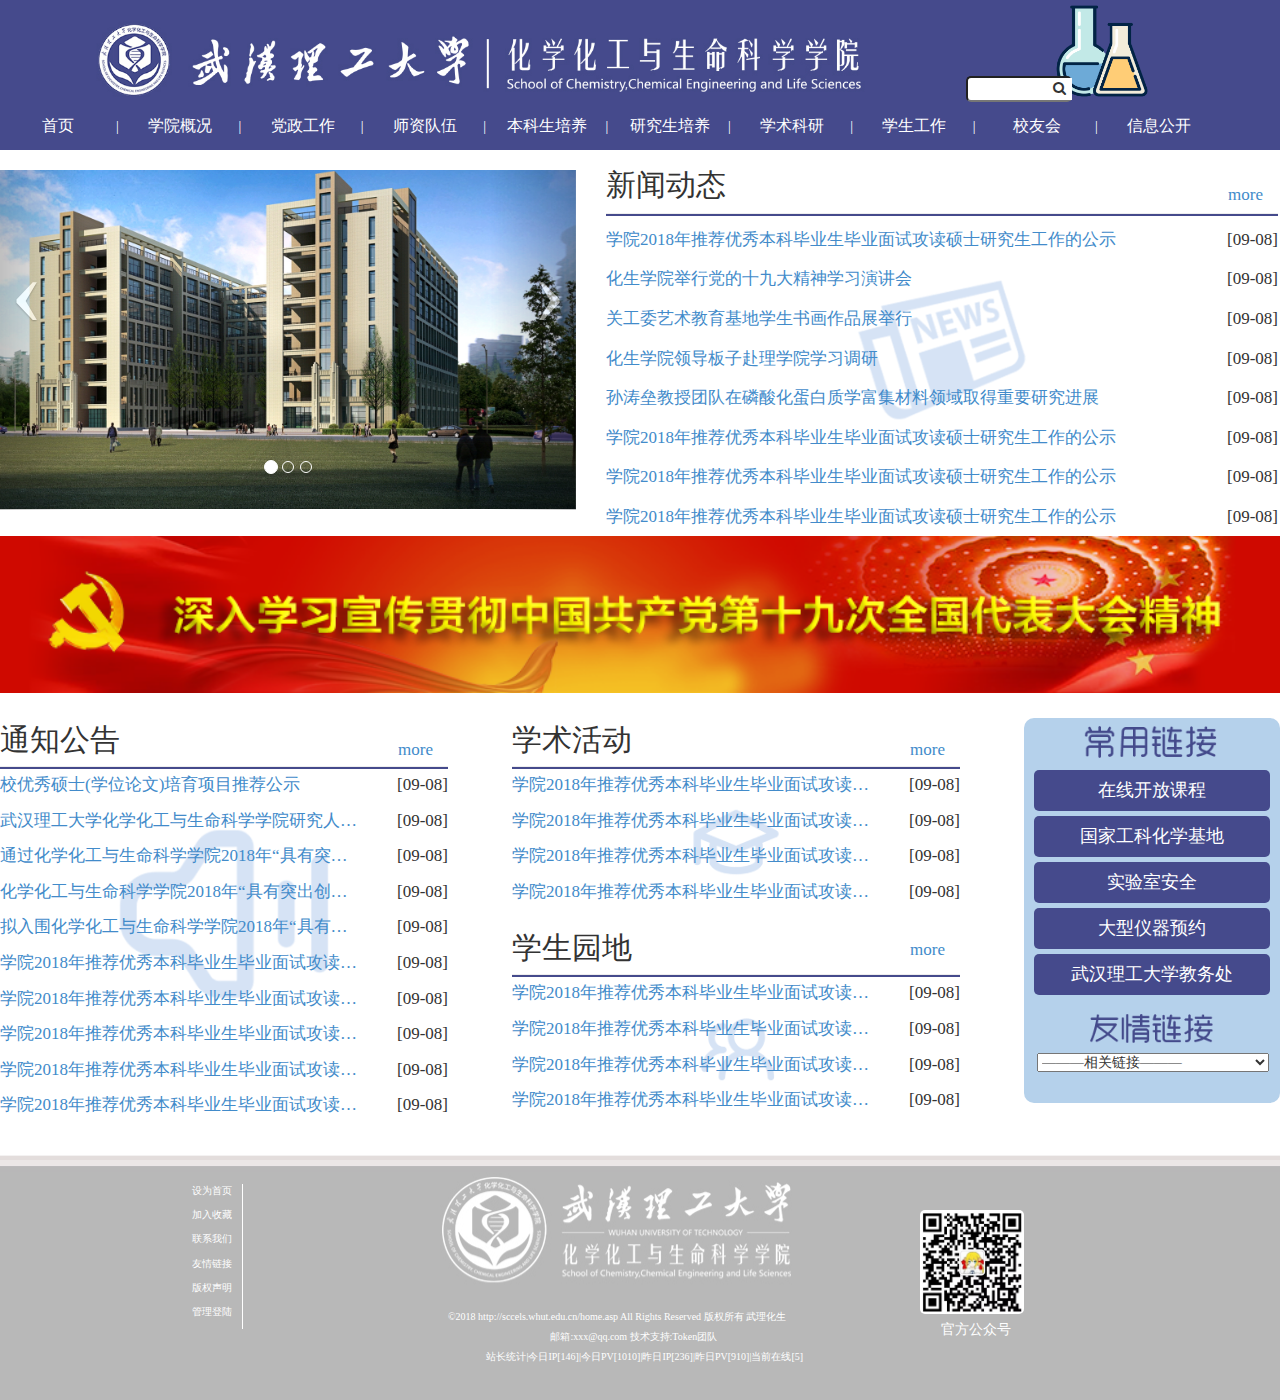
<file: huasheng/view/index.html>
<!DOCTYPE html>
<html lang="en">
<head>
	<meta charset="UTF-8">
	
	<title>Document</title>
	<link rel="stylesheet" type="text/css" href="../controller/dist/css/bootstrap.min.css">
	<link rel="stylesheet" type="text/css" href="../controller/css/index.css">
	<link rel="stylesheet" type="text/css" href="../controller/dist/css/font-awesome.min.css">
</head>
<body>
	
		<div class="head">
			
			<div class="search">
				<input type="text"><button><i class="fa fa-search"></i></button>
			</div>
			<div class="guide">
				<div class="item0"><a href="">首页</a></div>
				<div>|</div>
				<div class="item1">
					<a href="children.html">学院概况</a>
					<div class="dropdown1">
						<a href="children.html">学院简介</a>
						<a href="children.html">学院简介</a>
						<a href="children.html">学院领导</a>
						<a href="children.html">组织机构</a>
						<a href="children.html">工作职责</a>
						<a href="children.html">联系我们</a>
					</div>
				</div>
				<div>|</div>
				<div class="item2">
					<a href="children.html">党政工作</a>
					<div class="dropdown2">
						<a href="children.html">人事工作</a>
				   		<a href="children.html">党建工作</a>
						<a href="children.html">工会教代会</a>
						<a href="children.html">理论学习</a>
						<a href="children.html">规章制度</a>
					</div>
				</div>
				<div>|</div>
				<div class="item3">
					<a href="children.html">师资队伍</a>
					<div class="dropdown3">
						<a href="children.html">杰出人才</a>
						<a href="children.html">教授风采</a>
						<a href="children.html">教学名师</a>
						<a href="children.html">硕士生导师</a>
						<a href="children.html">博士生导师</a>
					</div>
				</div>
				<div>|</div>
				<div class="item4">
					<a href="children.html">本科生培养</a>
					<div class="dropdown4">
						<a href="children.html">专业介绍</a>
						<a href="children.html">培养方案</a>
						<a href="children.html">质量工程</a>
						<a href="children.html">在线开放课程</a>
						<a href="children.html">管理制度</a>
						<a href="children.html">表格下载</a>
					</div>
				</div>
				<div>|</div>
				<div class="item5">
					<a href="">研究生培养</a>
					<div class="dropdown5">
						<a href="children.html">学科点介绍</a>
						<a href="children.html">学位授予</a>
						<a href="children.html">管理制度</a>
						<a href="children.html">表格下载</a>
					</div>
				</div>
				<div>|</div>
				<div class="item6">
					<a href="children.html">学术科研</a>
					<div class="dropdown6">
						<a href="children.html">学术动态</a>
						<a href="children.html">科研管理文件</a>
						<a href="children.html">科研团队</a>
						<a href="children.html">科研立项</a>
						<a href="children.html">科研成果</a>
						<a href="children.html">表格下载</a>
					</div>
				</div>
				<div>|</div>
				<div class="item7">
					<a href="children.html">学生工作</a>
					<div class="dropdown7">
						<a href="children.html">招生与就业</a>
						<a href="children.html">团学工作</a>
						<a href="children.html">学生社团</a>
						<a href="children.html">菁华化苑</a>
						<a href="children.html">创新创业</a>
						<a href="children.html">管理制度</a>
					</div>
				</div>
				<div>|</div>
				<div class="item8">
					<a href="children.html">校友会</a>
					<div class="dropdown8">
						<a href="children.html">校友动态</a>
						<a href="children.html">校友风采</a>
						<a href="children.html">杰出校友</a>
						<a href="children.html">联系我们</a>
					</div>		
				</div>
				<div>|</div>
				<div class="item9">
					<a href="children.html">信息公开</a>
				</div>
			</div>
		</div>
		
	<div class="container">
	
		<div class="image">
		<div id="myCarousel" class="carousel slide" data-ride="carouel" data-interval="3000">
					 
					<ol class="carousel-indicators">
						<li data-target="#myCarousel" data-slide-to="0" class="active"></li>
						<li data-target="#myCarousel" data-slide-to="1"></li>
						<li data-target="#myCarousel" data-slide-to="2"></li>
					</ol>
					<!-- 轮播（Carousel）项目 -->
					<div class="carousel-inner" role="listbox" style="height:340px;margin-top:20px;">
						<div class="item active">
							<img src="images/jianjie.jpg" alt="First slide">
						</div>
						<div class="item">
							<img src="images/jianjie1.jpg" alt="Second slide">
						</div>
						<div class="item">
							<img src="images/jianjie2.jpg" alt="Third slide">
						</div>
					</div>
					<!-- 轮播（Carousel）导航 -->
					<a class="carousel-control left" href="#myCarousel" data-slide="prev" role="button"><div class="ll">&lsaquo;</div></a>
					<a class="carousel-control right" href="#myCarousel" data-slide="next" role="button"><div class="ll">&rsaquo;</div></a>
     			</div> 
		</div>
	
		<div class="news">
			<h2>新闻动态</h2>
			<a class="more" href="children.html">more</a>
			<hr>
			<ul>
				<li><a href="article.html">学院2018年推荐优秀本科毕业生毕业面试攻读硕士研究生工作的公示</a>
					<div class="time">[09-08]</div></li>
				<li><a href="article.html">化生学院举行党的十九大精神学习演讲会</a>
					<div class="time">[09-08]</div></li>
				<li><a href="article.html">关工委艺术教育基地学生书画作品展举行</a>
					<div class="time">[09-08]</div></li>
				<li><a href="article.html">化生学院领导板子赴理学院学习调研</a>
					<div class="time">[09-08]</div></li>
				<li><a href="article.html">孙涛垒教授团队在磷酸化蛋白质学富集材料领域取得重要研究进展</a>
					<div class="time">[09-08]</div></li>
				<li><a href="article.html">学院2018年推荐优秀本科毕业生毕业面试攻读硕士研究生工作的公示</a>
					<div class="time">[09-08]</div></li>
				<li><a href="article.html">学院2018年推荐优秀本科毕业生毕业面试攻读硕士研究生工作的公示</a>
					<div class="time">[09-08]</div></li>
				<li><a href="article.html">学院2018年推荐优秀本科毕业生毕业面试攻读硕士研究生工作的公示</a>
					<div class="time">[09-08]</div></li>
				
			</ul>
		</div>
	<div class="clip">
		<a href="article.html"><img src="images/clip.png"></a>		
	</div>
	<div class="call">
		<h2>通知公告</h2>
		<a class="more" href="children.html">more</a>
		<hr>
		<ul>
			<li><a href="article.html">校优秀硕士(学位论文)培育项目推荐公示</a>
				<div class="date">[09-08]</div></li>
			<li><a href="article.html">武汉理工大学化学化工与生命科学学院研究人才招聘启事</a>
				<div class="date">[09-08]</div></li>
			<li><a href="article.html">通过化学化工与生命科学学院2018年“具有突出创新能力”考生选拔学生名单公示</a>
				<div class="date">[09-08]</div></li>
			<li><a href="article.html">化学化工与生命科学学院2018年“具有突出创新能力”考生选拔面试考核通知</a>
				<div class="date">[09-08]</div></li>
			<li><a href="article.html">拟入围化学化工与生命科学学院2018年“具有突出创新能力”考生选拔考核环节学生名单公示</a>
				<div class="date">[09-08]</div></li>
			<li><a href="article.html">学院2018年推荐优秀本科毕业生毕业面试攻读硕士研究生工作的公示</a>
				<div class="date">[09-08]</div></li>
			<li><a href="article.html">学院2018年推荐优秀本科毕业生毕业面试攻读硕士研究生工作的公示</a>
				<div class="date">[09-08]</div></li>
			<li><a href="article.html">学院2018年推荐优秀本科毕业生毕业面试攻读硕士研究生工作的公示</a>
				<div class="date">[09-08]</div></li>
			<li><a href="article.html">学院2018年推荐优秀本科毕业生毕业面试攻读硕士研究生工作的公示</a>
				<div class="date">[09-08]</div></li>
			<li><a href="article.html">学院2018年推荐优秀本科毕业生毕业面试攻读硕士研究生工作的公示</a>
				<div class="date">[09-08]</div></li>
		</ul>
	</div>
	<div class="study">
		<h2>学术活动</h2>
		<a class="more1" href="children.html">more</a>
		<hr>
		<ul class="work">
			<li><a href="article.html">学院2018年推荐优秀本科毕业生毕业面试攻读硕士研究生工作的公示</a>
				<div class="date1">[09-08]</div></li>
			<li><a href="article.html">学院2018年推荐优秀本科毕业生毕业面试攻读硕士研究生工作的公示</a>
				<div class="date1">[09-08]</div></li>
			<li><a href="article.html">学院2018年推荐优秀本科毕业生毕业面试攻读硕士研究生工作的公示</a>
				<div class="date1">[09-08]</div></li>
			<li><a href="article.html">学院2018年推荐优秀本科毕业生毕业面试攻读硕士研究生工作的公示</a>
				<div class="date1">[09-08]</div></li>
			
		</ul>
		<h2>学生园地</h2>
		<a class="more2" href="children.html">more</a>
		<hr>
		<ul class="student">
			<li><a href="article.html">学院2018年推荐优秀本科毕业生毕业面试攻读硕士研究生工作的公示</a>
				<div class="date1">[09-08]</div></li>
			<li><a href="article.html">学院2018年推荐优秀本科毕业生毕业面试攻读硕士研究生工作的公示</a>
				<div class="date1">[09-08]</div></li>
			<li><a href="article.html">学院2018年推荐优秀本科毕业生毕业面试攻读硕士研究生工作的公示</a>
				<div class="date1">[09-08]</div></li>
			<li><a href="article.html">学院2018年推荐优秀本科毕业生毕业面试攻读硕士研究生工作的公示</a>
				<div class="date1">[09-08]</div></li>
			
		</ul>
	</div>
	
	<div class="yuandi">
		<img src="images/link.png">
		<a href=""><div class="child">在线开放课程</div></a>
		<a href=""><div class="child">国家工科化学基地</div></a>
		<a href=""><div class="child">实验室安全</div></a>
		<a href=""><div class="child">大型仪器预约</div></a>
		<a href=""><div class="child">武汉理工大学教务处</div></a>
		<img src="images/link1.png">
		<select onchange="window.location=this.value;">
			<option value="">———相关链接———</option>
			<option value="http://www.chem.whu.edu.cn/">武汉大学化学与分子学院</option>
			<option value="http://chem.hust.edu.cn/ ">华中科技大学化学与化工学院</option>
			<option value="http://che.zju.edu.cn/">浙江大学化学工程与生物工程学院</option>
			<option value="http://www.sps.tsinghua.edu.cn/">清华大学药学院</option>
			<option value="http://chemeng.tju.edu.cn/">天津化工学院</option>
		</select>
	</div>
<!--	<div class="lunbo">
		<div class="role">
			
			<div class="image1" style="left:0;"><a href=""><img src="images/1.jpg"></a></div>
			<div class="image2" style="left:500px;"><a href=""><img src="images/2.jpg"></a></div>
			<div class="image3" style="left:1000px;"><a href=""><img src="images/3.jpg"></a></div>
			<div class="image4" style="left:1500px;"><a href=""><img src="images/4.jpg"></a></div>
		
		</div>
	</div>-->
	
	</div>
	<div class="footer">
			<div class="left1">
			<a href="">设为首页</a>
			<a href="">加入收藏</a>
			<a href="">联系我们</a>
			<a href="">友情链接</a>
			<a href="">版权声明</a>
			<a href="">管理登陆</a></div>
			<div class="foot0">	&#169;2018 http://sccels.whut.edu.cn/home.asp All Rights Reserved 版权所有 武理化生</div>
			<div class="foot1">邮箱:xxx@qq.com 技术支持:Token团队</div>
			<div class="foot2">站长统计|今日IP[146]|今日PV[1010]|昨日IP[236]|昨日PV[910]|当前在线[5]</div>
			<div class="wx">
				<img src="images/wx.jpg" alt="">
			</div>
			<div class="word">官方公众号</div>
		</div>
	
</body>
<script type="text/javascript" src="../controller/js/jquery-2.1.1.min.js"></script>
<script type="text/javascript" src="../controller/dist/js/bootstrap.min.js"></script>
<!--<script type="text/javascript" src="../controller/js/index.js"></script>-->
<script type="text/javascript" src="../controller/js/top.js"></script>
<script type="text/javascript">
		var scrollFunc=function(e){
                  e=e || window.event;
                  if(e.wheelDelta && event.ctrlKey){//IE/Opera/Chrome
                              event.returnValue=false;
                       }
                 else if(e.detail){//Firefox
                              event.returnValue=false;
                        }
                   }
    /*注册事件*/
        if(document.addEventListener){
                   document.addEventListener('DOMMouseScroll',scrollFunc);
                  }//W3C
                      window.onmousewheel=document.onmousewheel=scrollFunc;//IE/Opera/Chrome/Safari
		//console.log("我有一个叫冷瑜的室友，他是个大佬，想要联系方式的，只要10元");
	</script>
</html>
</file>
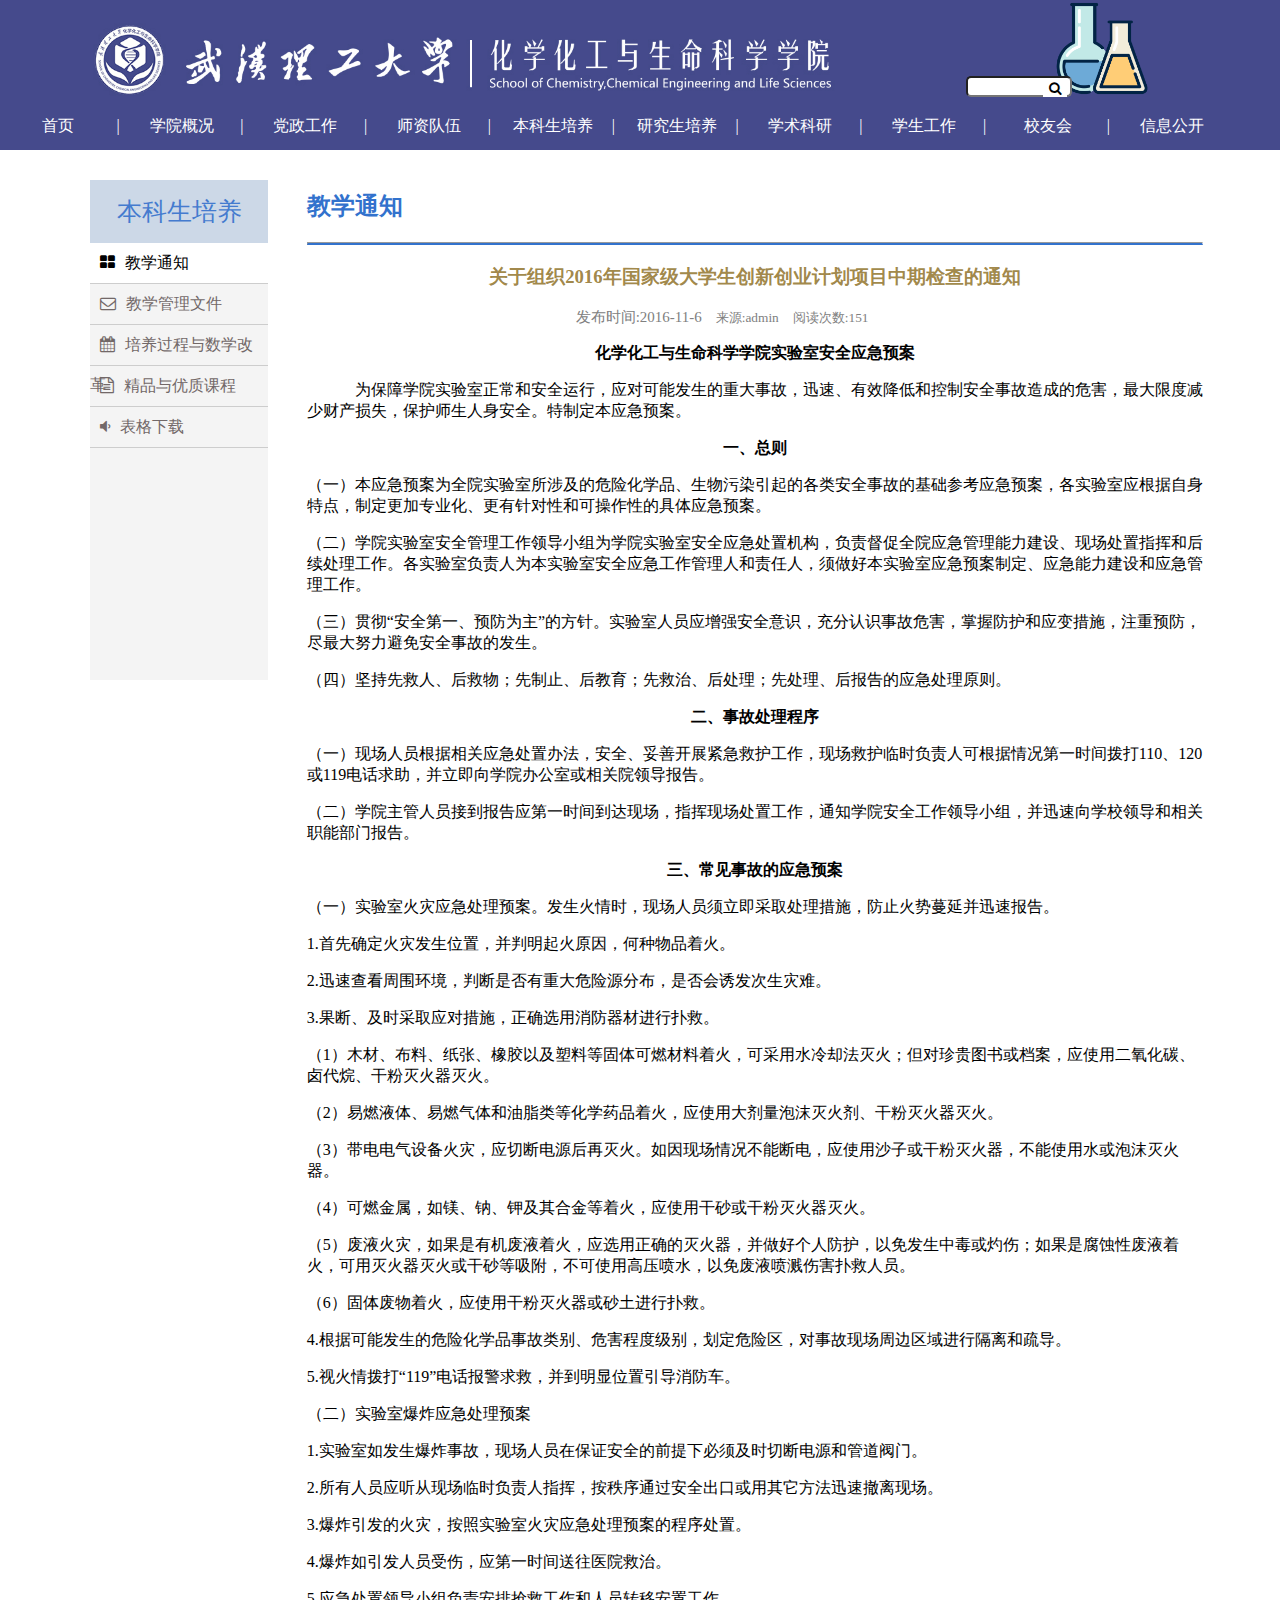
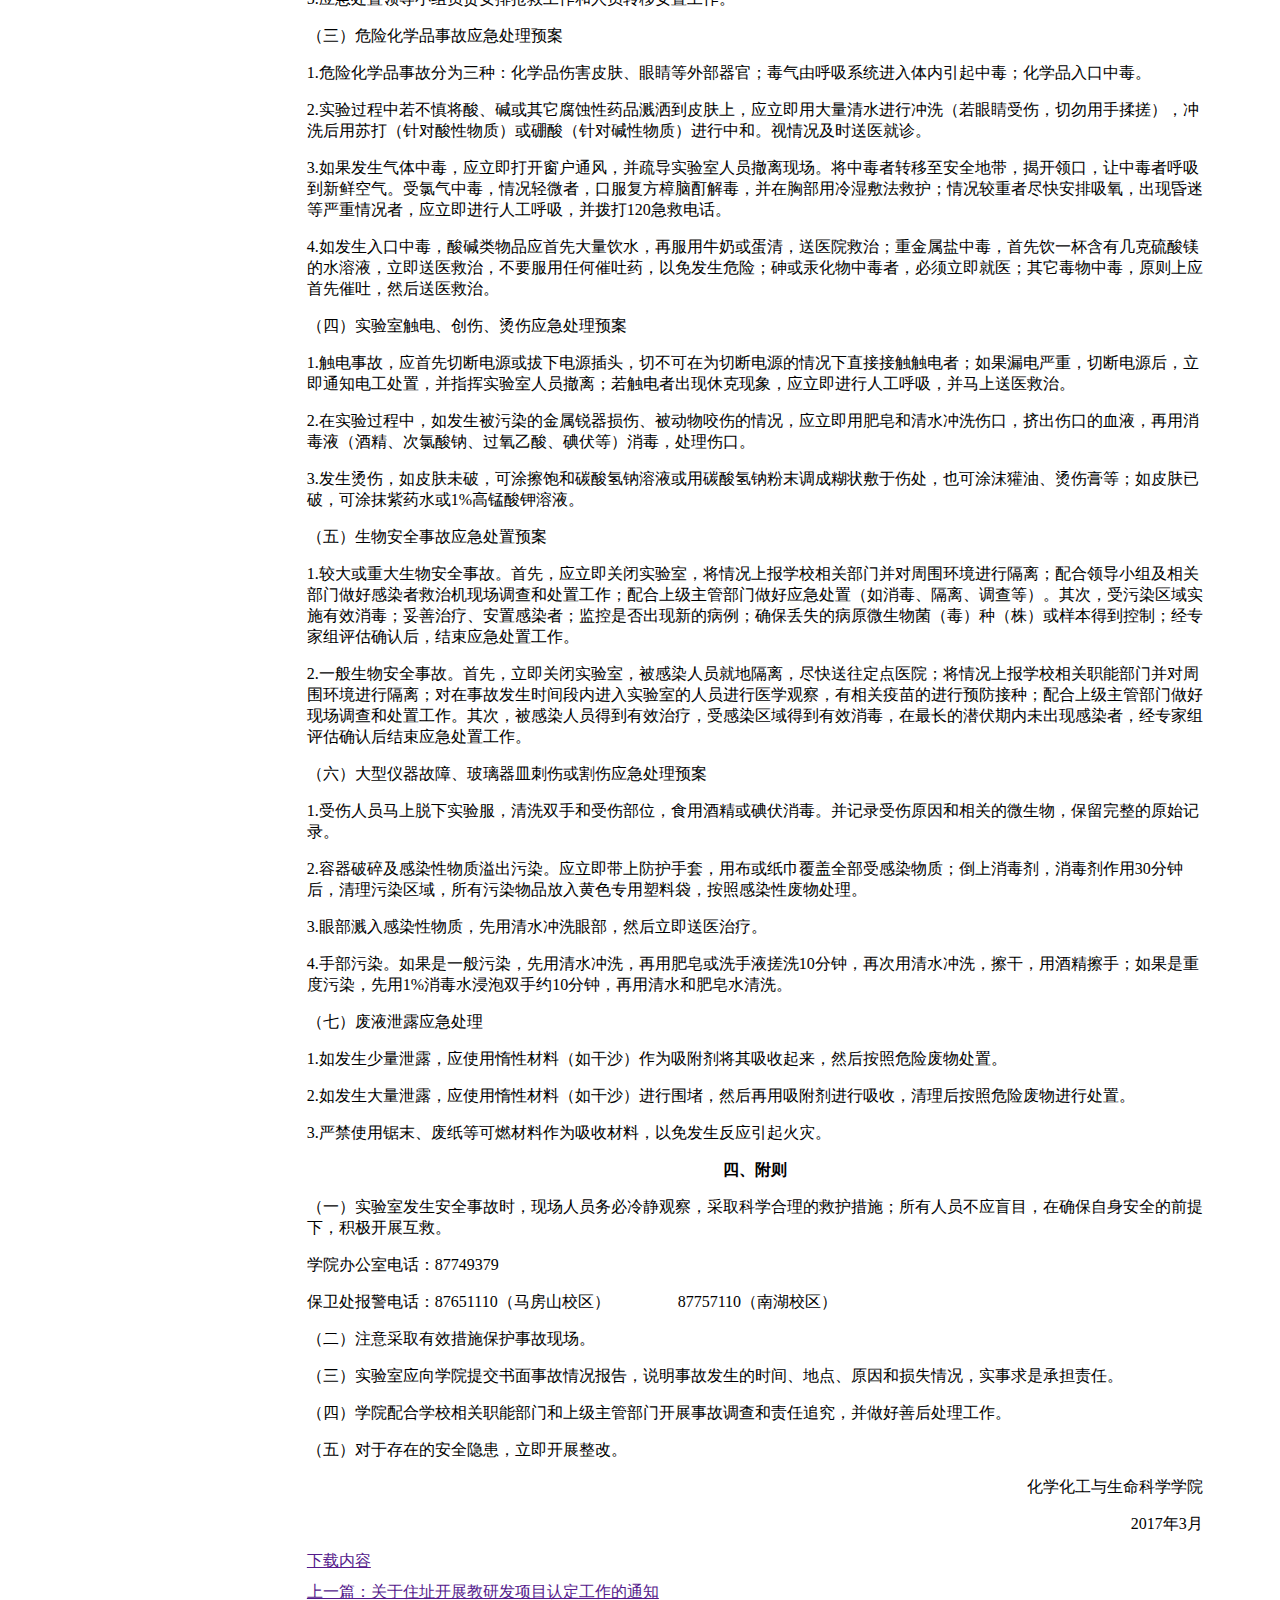
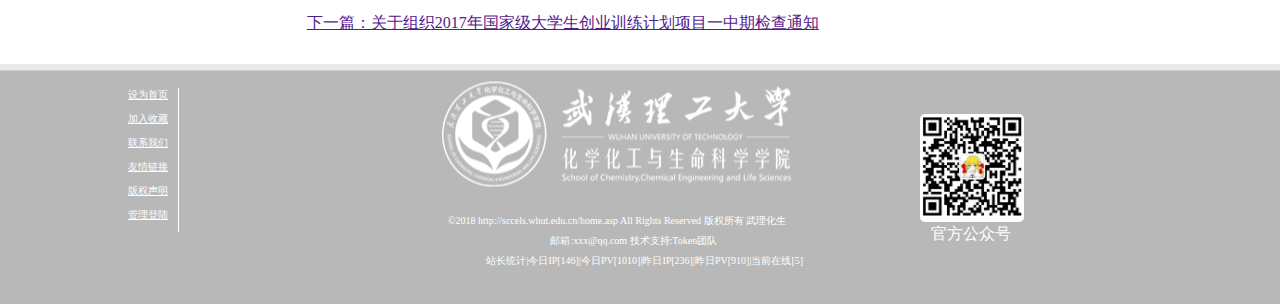
<file: huasheng/view/article.html>
<!DOCTYPE html>
<html lang="en">
<head>
	<meta charset="UTF-8">
	
	<title>Document</title>
	<!--<link rel="stylesheet" type="text/css" href="../controller/dist/css/bootstrap.min.css">-->
	<link rel="stylesheet" type="text/css" href="../controller/css/article.css">
	<link rel="stylesheet" type="text/css" href="../controller/dist/css/font-awesome.min.css">
</head>
<body>
	
	<div class="head">
			
			<div class="search">
				<input type="text"><button><i class="fa fa-search"></i></button>
			</div>
			<div class="guide">
				<div class="item0"><a href="">首页</a></div>
				<div>|</div>
				<div class="item1">
					<a href="children.html">学院概况</a>
					<div class="dropdown1">
						<a href="children.html">学院简介</a>
						<a href="children.html">学院简介</a>
						<a href="children.html">学院领导</a>
						<a href="children.html">组织机构</a>
						<a href="children.html">工作职责</a>
						<a href="children.html">联系我们</a>
					</div>
				</div>
				<div>|</div>
				<div class="item2">
					<a href="children.html">党政工作</a>
					<div class="dropdown2">
						<a href="children.html">人事工作</a>
				   		<a href="children.html">党建工作</a>
						<a href="children.html">工会教代会</a>
						<a href="children.html">理论学习</a>
						<a href="children.html">规章制度</a>
					</div>
				</div>
				<div>|</div>
				<div class="item3">
					<a href="children.html">师资队伍</a>
					<div class="dropdown3">
						<a href="children.html">杰出人才</a>
						<a href="children.html">教授风采</a>
						<a href="children.html">教学名师</a>
						<a href="children.html">硕士生导师</a>
						<a href="children.html">博士生导师</a>
					</div>
				</div>
				<div>|</div>
				<div class="item4">
					<a href="children.html">本科生培养</a>
					<div class="dropdown4">
						<a href="children.html">专业介绍</a>
						<a href="children.html">培养方案</a>
						<a href="children.html">质量工程</a>
						<a href="children.html">在线开放课程</a>
						<a href="children.html">管理制度</a>
						<a href="children.html">表格下载</a>
					</div>
				</div>
				<div>|</div>
				<div class="item5">
					<a href="">研究生培养</a>
					<div class="dropdown5">
						<a href="children.html">学科点介绍</a>
						<a href="children.html">学位授予</a>
						<a href="children.html">管理制度</a>
						<a href="children.html">表格下载</a>
					</div>
				</div>
				<div>|</div>
				<div class="item6">
					<a href="children.html">学术科研</a>
					<div class="dropdown6">
						<a href="children.html">学术动态</a>
						<a href="children.html">科研管理文件</a>
						<a href="children.html">科研团队</a>
						<a href="children.html">科研立项</a>
						<a href="children.html">科研成果</a>
						<a href="children.html">表格下载</a>
					</div>
				</div>
				<div>|</div>
				<div class="item7">
					<a href="children.html">学生工作</a>
					<div class="dropdown7">
						<a href="children.html">招生与就业</a>
						<a href="children.html">团学工作</a>
						<a href="children.html">学生社团</a>
						<a href="children.html">菁华化苑</a>
						<a href="children.html">创新创业</a>
						<a href="children.html">管理制度</a>
					</div>
				</div>
				<div>|</div>
				<div class="item8">
					<a href="children.html">校友会</a>
					<div class="dropdown8">
						<a href="children.html">校友动态</a>
						<a href="children.html">校友风采</a>
						<a href="children.html">杰出校友</a>
						<a href="children.html">联系我们</a>
					</div>		
				</div>
				<div>|</div>
				<div class="item9">
					<a href="children.html">信息公开</a>
				</div>
			</div>
		</div>
		
		
		<div class="container">
		<div class="content">
			<div class="guide-c">
			<div class="guide-head">本科生培养</div>
			<div class="child1 active"><i class="fa fa-th-large" aria-hidden="true"></i>教学通知</div>
			<div class="child2"><i class="fa fa-envelope-o" aria-hidden="true"></i>教学管理文件</div>
			<div class="child3"><i class="fa fa-calendar" aria-hidden="true"></i>培养过程与数学改革</div>
			<div class="child4"><i class="fa fa-file-text-o" aria-hidden="true"></i>精品与优质课程</div>
			<div class="child5"><i class="fa fa-volume-down" aria-hidden="true"></i>表格下载</div>
		</div>
		<div class="main-content">
			<h2>教学通知</h2>
			<hr>
			<div class="content">
				<h3>关于组织2016年国家级大学生创新创业计划项目中期检查的通知</h3>
				<small class="small1">发布时间:2016-11-6</small>
				<small class="small2">来源:admin</small>
				<small class="small3">阅读次数:151</small>
				<p>
					<td height="200" colspan="2" align="left" valign="top" style="padding-top:6px;text-align:justify;text-justify:inter-ideograph; line-height:25px; font-size:14px">
			<p align="center">
	<strong>化学化工与生命科学学院实验室安全应急预案</strong></p>
<p align="left">
	&nbsp;&nbsp;&nbsp;&nbsp;&nbsp;&nbsp;&nbsp;&nbsp;&nbsp;&nbsp;&nbsp; 为保障学院实验室正常和安全运行，应对可能发生的重大事故，迅速、有效降低和控制安全事故造成的危害，最大限度减少财产损失，保护师生人身安全。特制定本应急预案。</p>
<p align="center">
	<strong>一、总则</strong></p>
<p align="left">
	（一）本应急预案为全院实验室所涉及的危险化学品、生物污染引起的各类安全事故的基础参考应急预案，各实验室应根据自身特点，制定更加专业化、更有针对性和可操作性的具体应急预案。</p>
<p align="left">
	（二）学院实验室安全管理工作领导小组为学院实验室安全应急处置机构，负责督促全院应急管理能力建设、现场处置指挥和后续处理工作。各实验室负责人为本实验室安全应急工作管理人和责任人，须做好本实验室应急预案制定、应急能力建设和应急管理工作。</p>
<p align="left">
	（三）贯彻“安全第一、预防为主”的方针。实验室人员应增强安全意识，充分认识事故危害，掌握防护和应变措施，注重预防，尽最大努力避免安全事故的发生。</p>
<p align="left">
	（四）坚持先救人、后救物；先制止、后教育；先救治、后处理；先处理、后报告的应急处理原则。</p>
<p align="center">
	<strong>二、事故处理程序</strong></p>
<p align="left">
	（一）现场人员根据相关应急处置办法，安全、妥善开展紧急救护工作，现场救护临时负责人可根据情况第一时间拨打110、120或119电话求助，并立即向学院办公室或相关院领导报告。</p>
<p align="left">
	（二）学院主管人员接到报告应第一时间到达现场，指挥现场处置工作，通知学院安全工作领导小组，并迅速向学校领导和相关职能部门报告。</p>
<p align="center">
	<strong>三、常见事故的应急预案</strong></p>
<p align="left">
	（一）实验室火灾应急处理预案。发生火情时，现场人员须立即采取处理措施，防止火势蔓延并迅速报告。</p>
<p align="left">
	1.首先确定火灾发生位置，并判明起火原因，何种物品着火。</p>
<p align="left">
	2.迅速查看周围环境，判断是否有重大危险源分布，是否会诱发次生灾难。</p>
<p align="left">
	3.果断、及时采取应对措施，正确选用消防器材进行扑救。</p>
<p align="left">
	（1）木材、布料、纸张、橡胶以及塑料等固体可燃材料着火，可采用水冷却法灭火；但对珍贵图书或档案，应使用二氧化碳、卤代烷、干粉灭火器灭火。</p>
<p align="left">
	（2）易燃液体、易燃气体和油脂类等化学药品着火，应使用大剂量泡沫灭火剂、干粉灭火器灭火。</p>
<p align="left">
	（3）带电电气设备火灾，应切断电源后再灭火。如因现场情况不能断电，应使用沙子或干粉灭火器，不能使用水或泡沫灭火器。</p>
<p align="left">
	（4）可燃金属，如镁、钠、钾及其合金等着火，应使用干砂或干粉灭火器灭火。</p>
<p align="left">
	（5）废液火灾，如果是有机废液着火，应选用正确的灭火器，并做好个人防护，以免发生中毒或灼伤；如果是腐蚀性废液着火，可用灭火器灭火或干砂等吸附，不可使用高压喷水，以免废液喷溅伤害扑救人员。</p>
<p align="left">
	（6）固体废物着火，应使用干粉灭火器或砂土进行扑救。</p>
<p align="left">
	4.根据可能发生的危险化学品事故类别、危害程度级别，划定危险区，对事故现场周边区域进行隔离和疏导。</p>
<p align="left">
	5.视火情拨打“119”电话报警求救，并到明显位置引导消防车。</p>
<p align="left">
	（二）实验室爆炸应急处理预案</p>
<p align="left">
	1.实验室如发生爆炸事故，现场人员在保证安全的前提下必须及时切断电源和管道阀门。</p>
<p align="left">
	2.所有人员应听从现场临时负责人指挥，按秩序通过安全出口或用其它方法迅速撤离现场。</p>
<p align="left">
	3.爆炸引发的火灾，按照实验室火灾应急处理预案的程序处置。</p>
<p align="left">
	4.爆炸如引发人员受伤，应第一时间送往医院救治。</p>
<p align="left">
	5.应急处置领导小组负责安排抢救工作和人员转移安置工作。</p>
<p align="left">
	（三）危险化学品事故应急处理预案</p>
<p align="left">
	1.危险化学品事故分为三种：化学品伤害皮肤、眼睛等外部器官；毒气由呼吸系统进入体内引起中毒；化学品入口中毒。</p>
<p align="left">
	2.实验过程中若不慎将酸、碱或其它腐蚀性药品溅洒到皮肤上，应立即用大量清水进行冲洗（若眼睛受伤，切勿用手揉搓），冲洗后用苏打（针对酸性物质）或硼酸（针对碱性物质）进行中和。视情况及时送医就诊。</p>
<p align="left">
	3.如果发生气体中毒，应立即打开窗户通风，并疏导实验室人员撤离现场。将中毒者转移至安全地带，揭开领口，让中毒者呼吸到新鲜空气。受氯气中毒，情况轻微者，口服复方樟脑酊解毒，并在胸部用冷湿敷法救护；情况较重者尽快安排吸氧，出现昏迷等严重情况者，应立即进行人工呼吸，并拨打120急救电话。</p>
<p align="left">
	4.如发生入口中毒，酸碱类物品应首先大量饮水，再服用牛奶或蛋清，送医院救治；重金属盐中毒，首先饮一杯含有几克硫酸镁的水溶液，立即送医救治，不要服用任何催吐药，以免发生危险；砷或汞化物中毒者，必须立即就医；其它毒物中毒，原则上应首先催吐，然后送医救治。</p>
<p align="left">
	（四）实验室触电、创伤、烫伤应急处理预案</p>
<p align="left">
	1.触电事故，应首先切断电源或拔下电源插头，切不可在为切断电源的情况下直接接触触电者；如果漏电严重，切断电源后，立即通知电工处置，并指挥实验室人员撤离；若触电者出现休克现象，应立即进行人工呼吸，并马上送医救治。</p>
<p align="left">
	2.在实验过程中，如发生被污染的金属锐器损伤、被动物咬伤的情况，应立即用肥皂和清水冲洗伤口，挤出伤口的血液，再用消毒液（酒精、次氯酸钠、过氧乙酸、碘伏等）消毒，处理伤口。</p>
<p align="left">
	3.发生烫伤，如皮肤未破，可涂擦饱和碳酸氢钠溶液或用碳酸氢钠粉末调成糊状敷于伤处，也可涂沫獾油、烫伤膏等；如皮肤已破，可涂抹紫药水或1%高锰酸钾溶液。</p>
<p align="left">
	（五）生物安全事故应急处置预案</p>
<p align="left">
	1.较大或重大生物安全事故。首先，应立即关闭实验室，将情况上报学校相关部门并对周围环境进行隔离；配合领导小组及相关部门做好感染者救治机现场调查和处置工作；配合上级主管部门做好应急处置（如消毒、隔离、调查等）。其次，受污染区域实施有效消毒；妥善治疗、安置感染者；监控是否出现新的病例；确保丢失的病原微生物菌（毒）种（株）或样本得到控制；经专家组评估确认后，结束应急处置工作。</p>
<p align="left">
	2.一般生物安全事故。首先，立即关闭实验室，被感染人员就地隔离，尽快送往定点医院；将情况上报学校相关职能部门并对周围环境进行隔离；对在事故发生时间段内进入实验室的人员进行医学观察，有相关疫苗的进行预防接种；配合上级主管部门做好现场调查和处置工作。其次，被感染人员得到有效治疗，受感染区域得到有效消毒，在最长的潜伏期内未出现感染者，经专家组评估确认后结束应急处置工作。</p>
<p align="left">
	（六）大型仪器故障、玻璃器皿刺伤或割伤应急处理预案</p>
<p align="left">
	1.受伤人员马上脱下实验服，清洗双手和受伤部位，食用酒精或碘伏消毒。并记录受伤原因和相关的微生物，保留完整的原始记录。</p>
<p align="left">
	2.容器破碎及感染性物质溢出污染。应立即带上防护手套，用布或纸巾覆盖全部受感染物质；倒上消毒剂，消毒剂作用30分钟后，清理污染区域，所有污染物品放入黄色专用塑料袋，按照感染性废物处理。</p>
<p align="left">
	3.眼部溅入感染性物质，先用清水冲洗眼部，然后立即送医治疗。</p>
<p align="left">
	4.手部污染。如果是一般污染，先用清水冲洗，再用肥皂或洗手液搓洗10分钟，再次用清水冲洗，擦干，用酒精擦手；如果是重度污染，先用1%消毒水浸泡双手约10分钟，再用清水和肥皂水清洗。</p>
<p align="left">
	（七）废液泄露应急处理</p>
<p align="left">
	1.如发生少量泄露，应使用惰性材料（如干沙）作为吸附剂将其吸收起来，然后按照危险废物处置。</p>
<p align="left">
	2.如发生大量泄露，应使用惰性材料（如干沙）进行围堵，然后再用吸附剂进行吸收，清理后按照危险废物进行处置。</p>
<p align="left">
	3.严禁使用锯末、废纸等可燃材料作为吸收材料，以免发生反应引起火灾。</p>
<p align="center">
	<strong>四、附则</strong></p>
<p align="left">
	（一）实验室发生安全事故时，现场人员务必冷静观察，采取科学合理的救护措施；所有人员不应盲目，在确保自身安全的前提下，积极开展互救。</p>
<p align="left">
	学院办公室电话：87749379</p>
<p align="left">
	保卫处报警电话：87651110（马房山校区）&nbsp;&nbsp;&nbsp;&nbsp;&nbsp;&nbsp;&nbsp;&nbsp;&nbsp;&nbsp;&nbsp;&nbsp;&nbsp; &nbsp;&nbsp; 87757110（南湖校区）</p>
<p align="left">
	（二）注意采取有效措施保护事故现场。</p>
<p align="left">
	（三）实验室应向学院提交书面事故情况报告，说明事故发生的时间、地点、原因和损失情况，实事求是承担责任。</p>
<p align="left">
	（四）学院配合学校相关职能部门和上级主管部门开展事故调查和责任追究，并做好善后处理工作。</p>
<p align="left">
	（五）对于存在的安全隐患，立即开展整改。</p>
<p style="text-align: right;">
	化学化工与生命科学学院</p>
<p style="text-align: right;">
	&nbsp;&nbsp;&nbsp;&nbsp;&nbsp;&nbsp;&nbsp;&nbsp;&nbsp;&nbsp;&nbsp;&nbsp;&nbsp;&nbsp;&nbsp;&nbsp;&nbsp;&nbsp;&nbsp;&nbsp;&nbsp;&nbsp;&nbsp;&nbsp;&nbsp;&nbsp;&nbsp;&nbsp;&nbsp;&nbsp;&nbsp;&nbsp;&nbsp;&nbsp;&nbsp;&nbsp;&nbsp;&nbsp;&nbsp;&nbsp;&nbsp;&nbsp; 2017年3月</p>

			</td>
				</p>
				<a href="">下载内容</a>

				<a href="">上一篇：关于住址开展教研发项目认定工作的通知</a>
				
				<a href="">下一篇：关于组织2017年国家级大学生创业训练计划项目一中期检查通知</a>
			</div>
		</div>
		
	</div>
</div>
	<div class="footer">
			<div class="left1">
			<a href="">设为首页</a>
			<a href="">加入收藏</a>
			<a href="">联系我们</a>
			<a href="">友情链接</a>
			<a href="">版权声明</a>
			<a href="">管理登陆</a></div>
			<div class="foot0">	&#169;2018 http://sccels.whut.edu.cn/home.asp All Rights Reserved 版权所有 武理化生</div>
			<div class="foot1">邮箱:xxx@qq.com 技术支持:Token团队</div>
			<div class="foot2">站长统计|今日IP[146]|今日PV[1010]|昨日IP[236]|昨日PV[910]|当前在线[5]</div>
			<div class="wx">
				<img src="images/wx.jpg" alt="">
			</div>
			<div class="word">官方公众号</div>
		</div>
	<script type="text/javascript" src="../controller/js/jquery-2.1.1.min.js"></script>
	<script type="text/javascript" src="../controller/js/top.js"></script>
	<script type="text/javascript">
		var scrollFunc=function(e){
                  e=e || window.event;
                  if(e.wheelDelta && event.ctrlKey){//IE/Opera/Chrome
                              event.returnValue=false;
                       }
                 else if(e.detail){//Firefox
                              event.returnValue=false;
                        }
                   }
    /*注册事件*/
        if(document.addEventListener){
                   document.addEventListener('DOMMouseScroll',scrollFunc);
                  }//W3C
                      window.onmousewheel=document.onmousewheel=scrollFunc;//IE/Opera/Chrome/Safari
	</script>
</body>
</html>
</file>
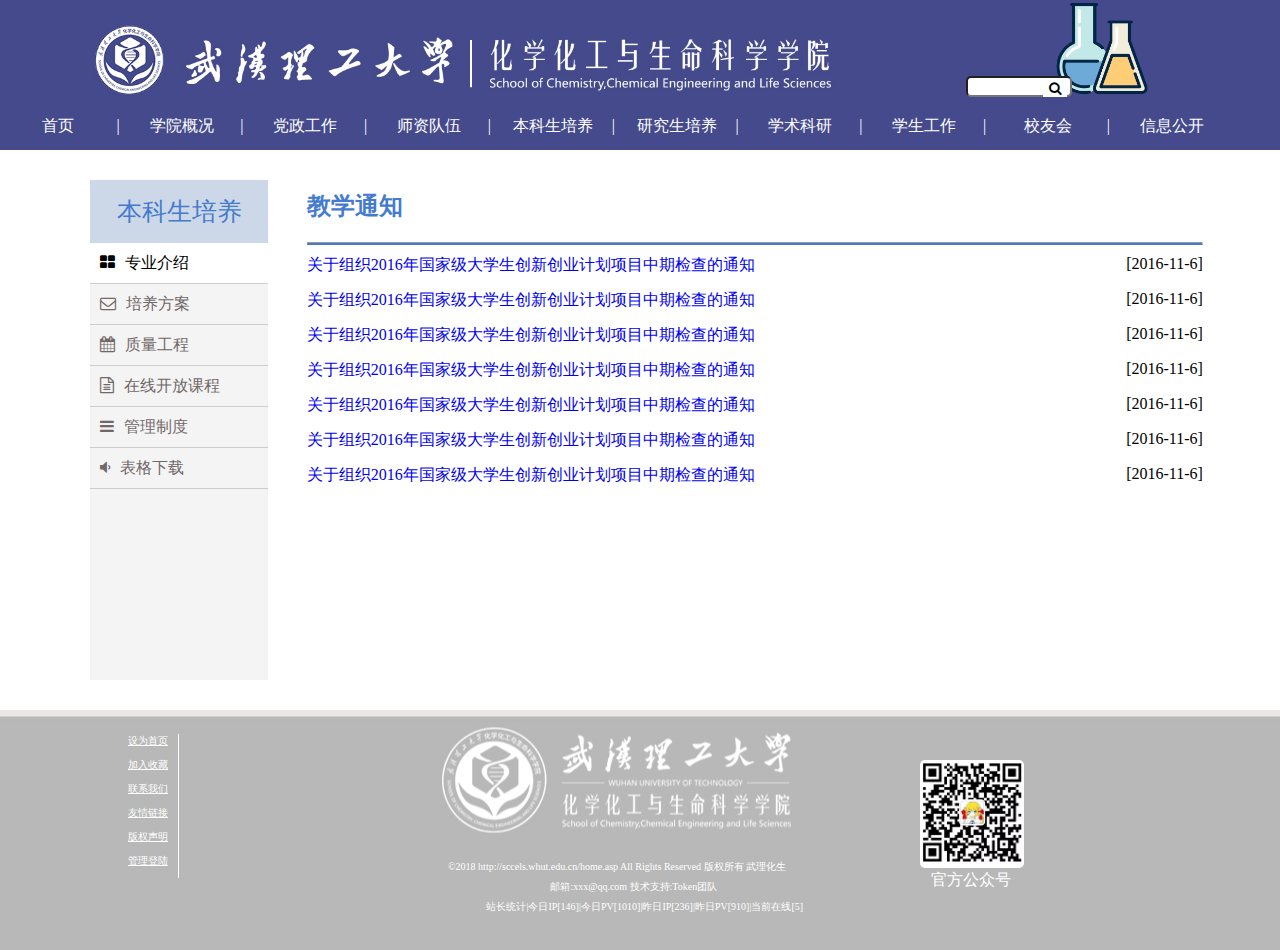
<file: huasheng/view/children.html>
<!DOCTYPE html>
<html lang="en">
<head>
	<meta charset="UTF-8">
	
	<title>Document</title>
	<!--<link rel="stylesheet" type="text/css" href="../controller/dist/css/bootstrap.min.css">-->
	<link rel="stylesheet" type="text/css" href="../controller/css/children.css">
	<link rel="stylesheet" type="text/css" href="../controller/dist/css/font-awesome.min.css">
</head>
<body>
	
	<div class="head">
			
			<div class="search">
				<input type="text"><button><i class="fa fa-search"></i></button>
			</div>
			<div class="guide">
				<div class="item0"><a href="">首页</a></div>
				<div>|</div>
				<div class="item1">
					<a href="children.html">学院概况</a>
					<div class="dropdown1">
						<a href="children.html">学院简介</a>
						<a href="children.html">学院简介</a>
						<a href="children.html">学院领导</a>
						<a href="children.html">组织机构</a>
						<a href="children.html">工作职责</a>
						<a href="children.html">联系我们</a>
					</div>
				</div>
				<div>|</div>
				<div class="item2">
					<a href="children.html">党政工作</a>
					<div class="dropdown2">
						<a href="children.html">人事工作</a>
				   		<a href="children.html">党建工作</a>
						<a href="children.html">工会教代会</a>
						<a href="children.html">理论学习</a>
						<a href="children.html">规章制度</a>
					</div>
				</div>
				<div>|</div>
				<div class="item3">
					<a href="children.html">师资队伍</a>
					<div class="dropdown3">
						<a href="children.html">杰出人才</a>
						<a href="children.html">教授风采</a>
						<a href="children.html">教学名师</a>
						<a href="children.html">硕士生导师</a>
						<a href="children.html">博士生导师</a>
					</div>
				</div>
				<div>|</div>
				<div class="item4">
					<a href="children.html">本科生培养</a>
					<div class="dropdown4">
						<a href="children.html">专业介绍</a>
						<a href="children.html">培养方案</a>
						<a href="children.html">质量工程</a>
						<a href="children.html">在线开放课程</a>
						<a href="children.html">管理制度</a>
						<a href="children.html">表格下载</a>
					</div>
				</div>
				<div>|</div>
				<div class="item5">
					<a href="">研究生培养</a>
					<div class="dropdown5">
						<a href="children.html">学科点介绍</a>
						<a href="children.html">学位授予</a>
						<a href="children.html">管理制度</a>
						<a href="children.html">表格下载</a>
					</div>
				</div>
				<div>|</div>
				<div class="item6">
					<a href="children.html">学术科研</a>
					<div class="dropdown6">
						<a href="children.html">学术动态</a>
						<a href="children.html">科研管理文件</a>
						<a href="children.html">科研团队</a>
						<a href="children.html">科研立项</a>
						<a href="children.html">科研成果</a>
						<a href="children.html">表格下载</a>
					</div>
				</div>
				<div>|</div>
				<div class="item7">
					<a href="children.html">学生工作</a>
					<div class="dropdown7">
						<a href="children.html">招生与就业</a>
						<a href="children.html">团学工作</a>
						<a href="children.html">学生社团</a>
						<a href="children.html">菁华化苑</a>
						<a href="children.html">创新创业</a>
						<a href="children.html">管理制度</a>
					</div>
				</div>
				<div>|</div>
				<div class="item8">
					<a href="children.html">校友会</a>
					<div class="dropdown8">
						<a href="children.html">校友动态</a>
						<a href="children.html">校友风采</a>
						<a href="children.html">杰出校友</a>
						<a href="children.html">联系我们</a>
					</div>		
				</div>
				<div>|</div>
				<div class="item9">
					<a href="children.html">信息公开</a>
				</div>
			</div>
		</div>
		
		<div class="container">
		<div class="content">
			<div class="guide-c">
			<div class="guide-head">本科生培养</div>
			<div class="child1 active"><i class="fa fa-th-large" aria-hidden="true"></i>专业介绍</div>
			<div class="child2"><i class="fa fa-envelope-o" aria-hidden="true"></i>培养方案</div>
			<div class="child3"><i class="fa fa-calendar" aria-hidden="true"></i>质量工程</div>
			<div class="child4"><i class="fa fa-file-text-o" aria-hidden="true"></i>在线开放课程</div>
			<div class="child5"><i class="fa fa-bars" aria-hidden="true"></i>管理制度</div>
			<div class="child5"><i class="fa fa-volume-down" aria-hidden="true"></i>表格下载</div>
		</div>
		<div class="main-content">
			<div class="teach active1">
				<h2>教学通知</h2>
				<hr>
				<div class="con"><a href="article.html">关于组织2016年国家级大学生创新创业计划项目中期检查的通知</a>
				<div class="time">[2016-11-6]</div>
				</div>
				<div class="con"><a href="article.html">关于组织2016年国家级大学生创新创业计划项目中期检查的通知</a>
				<div class="time">[2016-11-6]</div></div>
				<div class="con"><a href="article.html">关于组织2016年国家级大学生创新创业计划项目中期检查的通知</a>
				<div class="time">[2016-11-6]</div></div>
				<div class="con"><a href="article.html">关于组织2016年国家级大学生创新创业计划项目中期检查的通知</a>
				<div class="time">[2016-11-6]</div></div>
				<div class="con"><a href="article.html">关于组织2016年国家级大学生创新创业计划项目中期检查的通知</a>
				<div class="time">[2016-11-6]</div></div>
				<div class="con"><a href="article.html">关于组织2016年国家级大学生创新创业计划项目中期检查的通知</a>
				<div class="time">[2016-11-6]</div></div>
				<div class="con"><a href="article.html">关于组织2016年国家级大学生创新创业计划项目中期检查的通知</a>
				<div class="time">[2016-11-6]</div></div>
			</div>
		</div>
		
	</div>
</div>
	<div class="footer">
			<div class="left1">
			<a href="">设为首页</a>
			<a href="">加入收藏</a>
			<a href="">联系我们</a>
			<a href="">友情链接</a>
			<a href="">版权声明</a>
			<a href="">管理登陆</a></div>
			<div class="foot0">	&#169;2018 http://sccels.whut.edu.cn/home.asp All Rights Reserved 版权所有 武理化生</div>
			<div class="foot1">邮箱:xxx@qq.com 技术支持:Token团队</div>
			<div class="foot2">站长统计|今日IP[146]|今日PV[1010]|昨日IP[236]|昨日PV[910]|当前在线[5]</div>
			<div class="wx">
				<img src="images/wx.jpg" alt="">
			</div>
			<div class="word">官方公众号</div>
		</div>
	<script type="text/javascript" src="../controller/js/jquery-2.1.1.min.js"></script>
	<script type="text/javascript" src="../controller/js/top.js"></script>
	<script type="text/javascript">
		var scrollFunc=function(e){
                  e=e || window.event;
                  if(e.wheelDelta && event.ctrlKey){//IE/Opera/Chrome
                              event.returnValue=false;
                       }
                 else if(e.detail){//Firefox
                              event.returnValue=false;
                        }
                   }
    /*注册事件*/
        if(document.addEventListener){
                   document.addEventListener('DOMMouseScroll',scrollFunc);
                  }//W3C
                      window.onmousewheel=document.onmousewheel=scrollFunc;//IE/Opera/Chrome/Safari
	</script>
</body>
</html>
</file>
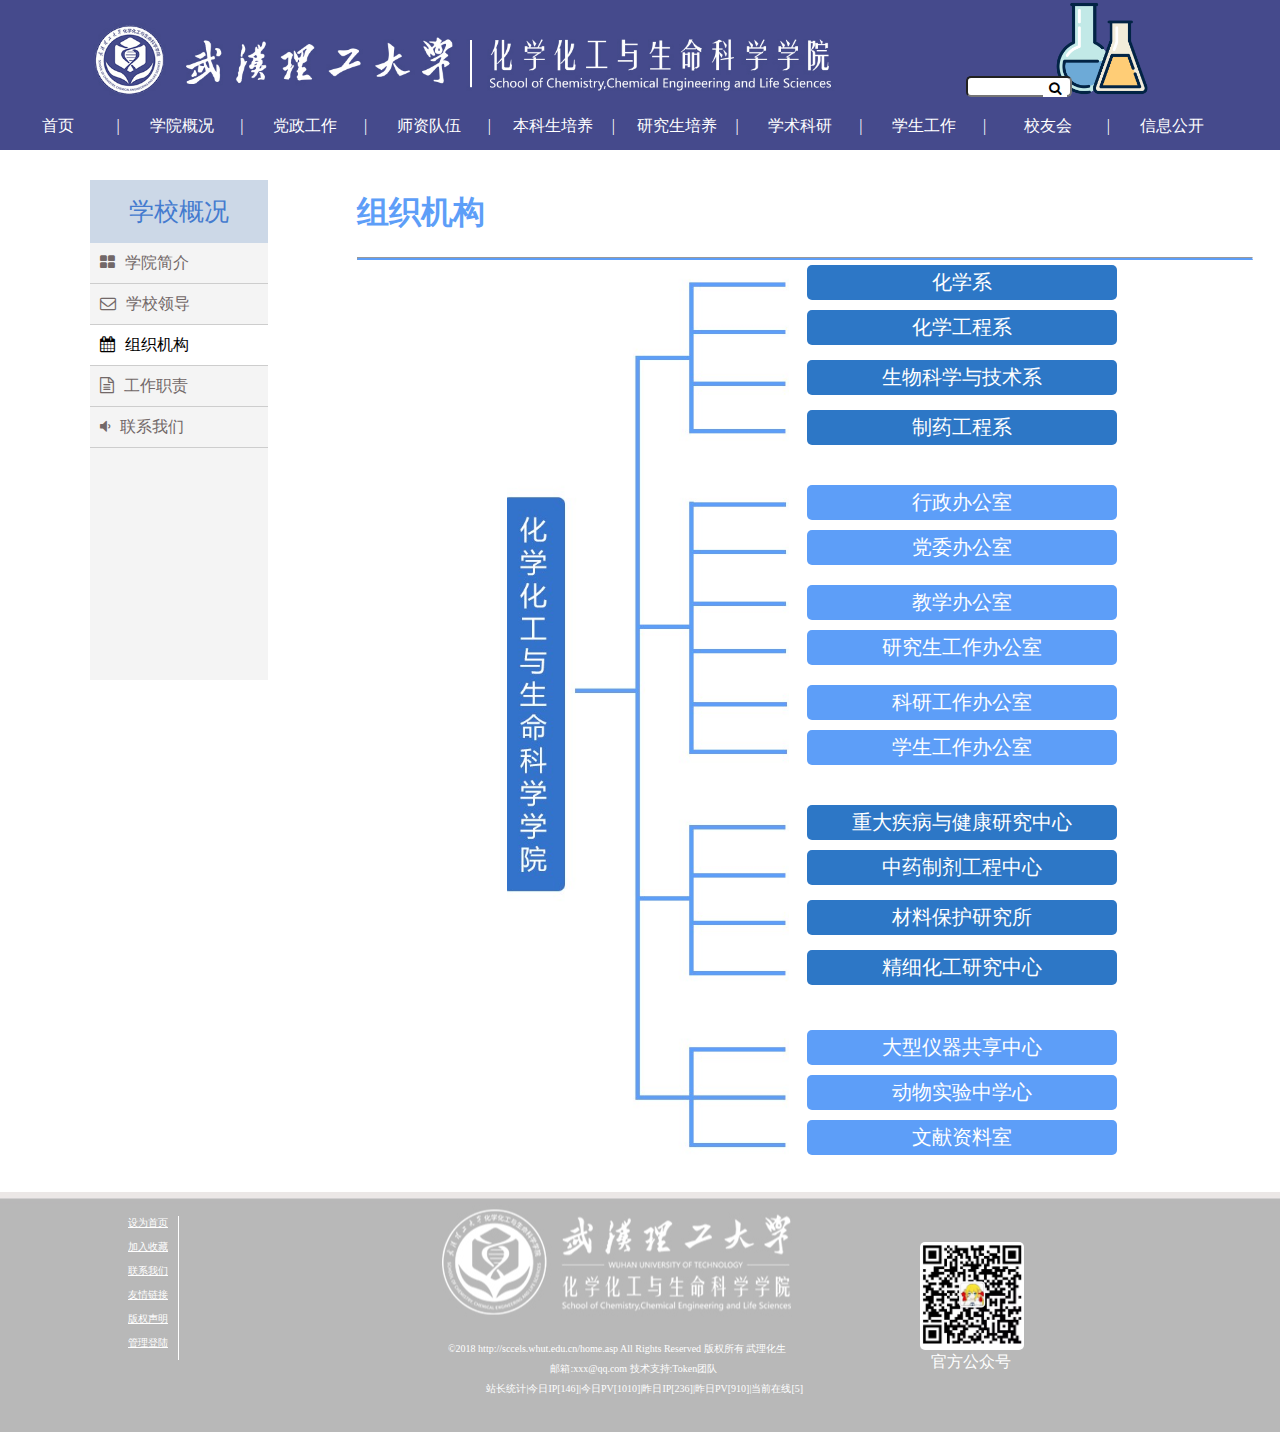
<file: huasheng/view/jigou.html>
<!DOCTYPE html>
<html lang="en">
<head>
	<meta charset="UTF-8">
	
	<title>Document</title>
	<!--<link rel="stylesheet" type="text/css" href="../controller/dist/css/bootstrap.min.css">-->
	<link rel="stylesheet" type="text/css" href="../controller/css/jigou.css">
	<link rel="stylesheet" type="text/css" href="../controller/dist/css/font-awesome.min.css">
</head>
<body>
	
	<div class="head">
			
			<div class="search">
				<input type="text"><button><i class="fa fa-search"></i></button>
			</div>
			<div class="guide">
				<div class="item0"><a href="">首页</a></div>
				<div>|</div>
				<div class="item1">
					<a href="children.html">学院概况</a>
					<div class="dropdown1">
						<a href="children.html">学院简介</a>
						<a href="children.html">学院简介</a>
						<a href="children.html">学院领导</a>
						<a href="children.html">组织机构</a>
						<a href="children.html">工作职责</a>
						<a href="children.html">联系我们</a>
					</div>
				</div>
				<div>|</div>
				<div class="item2">
					<a href="children.html">党政工作</a>
					<div class="dropdown2">
						<a href="children.html">人事工作</a>
				   		<a href="children.html">党建工作</a>
						<a href="children.html">工会教代会</a>
						<a href="children.html">理论学习</a>
						<a href="children.html">规章制度</a>
					</div>
				</div>
				<div>|</div>
				<div class="item3">
					<a href="children.html">师资队伍</a>
					<div class="dropdown3">
						<a href="children.html">杰出人才</a>
						<a href="children.html">教授风采</a>
						<a href="children.html">教学名师</a>
						<a href="children.html">硕士生导师</a>
						<a href="children.html">博士生导师</a>
					</div>
				</div>
				<div>|</div>
				<div class="item4">
					<a href="children.html">本科生培养</a>
					<div class="dropdown4">
						<a href="children.html">专业介绍</a>
						<a href="children.html">培养方案</a>
						<a href="children.html">质量工程</a>
						<a href="children.html">在线开放课程</a>
						<a href="children.html">管理制度</a>
						<a href="children.html">表格下载</a>
					</div>
				</div>
				<div>|</div>
				<div class="item5">
					<a href="">研究生培养</a>
					<div class="dropdown5">
						<a href="children.html">学科点介绍</a>
						<a href="children.html">学位授予</a>
						<a href="children.html">管理制度</a>
						<a href="children.html">表格下载</a>
					</div>
				</div>
				<div>|</div>
				<div class="item6">
					<a href="children.html">学术科研</a>
					<div class="dropdown6">
						<a href="children.html">学术动态</a>
						<a href="children.html">科研管理文件</a>
						<a href="children.html">科研团队</a>
						<a href="children.html">科研立项</a>
						<a href="children.html">科研成果</a>
						<a href="children.html">表格下载</a>
					</div>
				</div>
				<div>|</div>
				<div class="item7">
					<a href="children.html">学生工作</a>
					<div class="dropdown7">
						<a href="children.html">招生与就业</a>
						<a href="children.html">团学工作</a>
						<a href="children.html">学生社团</a>
						<a href="children.html">菁华化苑</a>
						<a href="children.html">创新创业</a>
						<a href="children.html">管理制度</a>
					</div>
				</div>
				<div>|</div>
				<div class="item8">
					<a href="children.html">校友会</a>
					<div class="dropdown8">
						<a href="children.html">校友动态</a>
						<a href="children.html">校友风采</a>
						<a href="children.html">杰出校友</a>
						<a href="children.html">联系我们</a>
					</div>		
				</div>
				<div>|</div>
				<div class="item9">
					<a href="children.html">信息公开</a>
				</div>
			</div>
		</div>
		
		
		<div class="container">
		<div class="content">
			<div class="guide-c">
			<div class="guide-head">学校概况</div>
			<div class="child1"><i class="fa fa-th-large" aria-hidden="true"></i>学院简介</div>
			<div class="child2"><i class="fa fa-envelope-o" aria-hidden="true"></i>学校领导</div>
			<div class="child3 active"><i class="fa fa-calendar" aria-hidden="true"></i>组织机构</div>
			<div class="child4"><i class="fa fa-file-text-o" aria-hidden="true"></i>工作职责</div>
			<div class="child5"><i class="fa fa-volume-down" aria-hidden="true"></i>联系我们</div>
		</div>
		<div class="main-content">
			<h1>组织机构</h1>
			<hr>
			<img src="images/jigou.jpg">
			<div class="div1">化学系</div>
			<div class="div2">化学工程系</div>
			<div class="div3">生物科学与技术系</div>
			<div class="div4">制药工程系</div>
			<div class="div5">行政办公室</div>
			<div class="div6">党委办公室</div>
			<div class="div7">教学办公室</div>
			<div class="div8">研究生工作办公室</div>
			<div class="div9">科研工作办公室</div>
			<div class="div10">学生工作办公室</div>
			<div class="div11">重大疾病与健康研究中心</div>
			<div class="div12">中药制剂工程中心</div>
			<div class="div13">材料保护研究所</div>
			<div class="div14">精细化工研究中心</div>
			<div class="div15">大型仪器共享中心</div>
			<div class="div16">动物实验中学心</div>
			<div class="div17">文献资料室</div>
		</div>
		</div>
	</div>
	<div class="footer">
			<div class="left1">
			<a href="">设为首页</a>
			<a href="">加入收藏</a>
			<a href="">联系我们</a>
			<a href="">友情链接</a>
			<a href="">版权声明</a>
			<a href="">管理登陆</a></div>
			<div class="foot0">	&#169;2018 http://sccels.whut.edu.cn/home.asp All Rights Reserved 版权所有 武理化生</div>
			<div class="foot1">邮箱:xxx@qq.com 技术支持:Token团队</div>
			<div class="foot2">站长统计|今日IP[146]|今日PV[1010]|昨日IP[236]|昨日PV[910]|当前在线[5]</div>
			<div class="wx">
				<img src="images/wx.jpg" alt="">
			</div>
			<div class="word">官方公众号</div>
		</div>
	<script type="text/javascript" src="../controller/js/jquery-2.1.1.min.js"></script>
	<script type="text/javascript" src="../controller/js/top.js"></script>
	<script type="text/javascript">
		var scrollFunc=function(e){
                  e=e || window.event;
                  if(e.wheelDelta && event.ctrlKey){//IE/Opera/Chrome
                              event.returnValue=false;
                       }
                 else if(e.detail){//Firefox
                              event.returnValue=false;
                        }
                   }
    /*注册事件*/
        if(document.addEventListener){
                   document.addEventListener('DOMMouseScroll',scrollFunc);
                  }//W3C
                      window.onmousewheel=document.onmousewheel=scrollFunc;//IE/Opera/Chrome/Safari
	</script>
</body>
</html>
</file>
<file: huasheng/controller/css/index.css>
* {

	box-sizing:content-box;
    -webkit-box-sizing: content-box;
    /*-moz-box-sizing: border-box;
    /* box-sizing: border-box; */
}
body{
	margin: 0;
	padding: 0;
	overflow-x:hidden;
	font-family: Microsoft YaHei;
}
a{
	text-decoration:none;
}
li{
	list-style: none;
}

.active0{
	background:#19417e;
	background-size: 100%;
}
.container{
	position:relative;
	margin:auto;
	width: 1280px;
	overflow:hidden;
	padding:0;
	margin-bottom: 30px;
}
.head{
	background: url(../../view/images/top.jpg) #454a8c;
	background-repeat: no-repeat;
	background-size: 1450px ;
	background-position: left;
	height: 150px;
	position:relative;
	min-width:1200px;
}
.head .heads{
	padding-top:10px;
	text-align:right;
}
.head .heads  a{
	text-decoration: none;
	color: white;
	margin-right: 3%;
}
.head .search{
	text-align:right;
	vertical-align:right;
	margin-right:10%;
	padding-top: 76px;
	position: relative;
	background:url(../../view/images/bottle.png);
	background-size:100px;
	background-repeat:no-repeat;
	background-position: right;
}
.head .search input{
	outline: none;
	width: 80px;
	border-radius: 5px;
   margin-right: 80px;
	padding-left: 20px;
}
.head .search button{
	background: white;
	border:none;
	position: absolute;
	top:78px;
	right: 80px
}
.head .guide{
	position:absolute;
	bottom: 0%;
	width:100%;
	min-width:1280px;
	background: #454a8c;
	height:40px;
	z-index:10000000;
	
	
}
.head .guide div{
	display: inline-block;
	padding: 0;
	margin-left:-3px;
	color: white;
}
.head  .guide .item0{
	display: inline-block;
	margin-right:-3px;
	color:white;
	padding:0 1.5% ;
	width:6.5%;
	text-align:center;

	position: relative;
	
	height:40px;
	line-height: 40px;


}
.head  .guide .item1{
	display: inline-block;
	margin-right:-3px;
	color:white;
	padding:0 1.5% ;
	width:6.5%;
	text-align:center;

	height:40px;
	line-height: 40px;


}
.head  .guide .item2{
	display: inline-block;
	margin-right:-3px;
	color:white;
	padding:0 1.5% ;
	width:6.5%;
	text-align:center;

	
	
	height:40px;
	line-height: 40px;

}
.head  .guide .item3{
	display: inline-block;
	margin-right:-3px;
	color:white;
	padding:0 1.5% ;
	width:6.5%;
	text-align:center;

	
	
	height:40px;
	line-height: 40px;


}
.head  .guide .item4{
	display: inline-block;
	margin-right:-3px;
	color:white;
	padding:0 1.5% ;
	width:6.5%;
	text-align:center;

	
	
	height:40px;
	line-height: 40px;



}
.head  .guide .item5{
	display: inline-block;
	margin-right:-3px;
	color:white;
	padding:0 1.5% ;
	width:6.5%;
	text-align:center;
	
	
	height:40px;
	line-height: 40px;


}
.head  .guide .item6{
	display: inline-block;
	margin-right:-3px;
	color:white;
	padding:0 1.5% ;
	width:6.5%;
	text-align:center;

	
	
	height:40px;
	line-height: 40px;


}
.head  .guide .item7{
	display: inline-block;
	margin-right:-3px;
	color:white;
	padding:0 1.5% ;
	width:6.5%;
	text-align:center;

	
	
	height:40px;
	line-height: 40px;


}
.head  .guide .item8{
	display: inline-block;
	margin-right:-3px;
	color:white;
	padding:0 1.5% ;
	width:6.5%;
	text-align:center;

	
	height:40px;
	line-height: 40px;


}
.head  .guide .item9{
	display: inline-block;
	margin-right:-3px;
	color:white;
	padding:0 1.5% ;
	width:6.5%;
	text-align:center;

	
	
	height:40px;
	line-height: 40px;


}
.head .guide div:last-child{
	border-right: none;
}
.head .guide div a{

	text-decoration: none;
	font-size: 18px;
	
	color: white;
	
}
.head .guide .item1 .dropdown1{
	z-index: 1000;
	display:none;
	position:absolute;
	left:9.5%;
	top:36px;
	width:9.7%;
	
}
.head .guide .item1 .dropdown1 a{
	display:block;
	background:#454a8c;
	width:100%;
	border-top: 1px solid white;
}
.head .guide .item1 .dropdown1 a:hover{
	background:#19417e;
}
.head .guide .item1:hover .dropdown1{
	display:block;
}
.head .guide .item2 .dropdown2{
	z-index: 1000;
	display:none;
	position:absolute;
	left:19.2%;
	top:36px;
	width:9.7%;
	
}
.head .guide .item2 .dropdown2 a{
	display:block;
	background:#454a8c;
	width:100%;
	border-top: 1px solid white;
}
.head .guide .item2 .dropdown2 a:hover{
	background:#19417e;
}
.head .guide .item2:hover .dropdown2{
	display:block;
}
.head .guide .item3 .dropdown3{
	z-index: 1000;
	display:none;
	position:absolute;
	left:28.9%;
	top:36px;
	width:9.7%;
	
}
.head .guide .item3 .dropdown3 a{
	display:block;
	background:#454a8c;
	width:100%;
	border-top: 1px solid white;
}
.head .guide .item3 .dropdown3 a:hover{
	background:#19417e;
}
.head .guide .item3:hover .dropdown3{
	display:block;
}
.head .guide .item4 .dropdown4{
	z-index: 1000;
	display:none;
	position:absolute;
	left:38.6%;                  
	top:36px;
	width:9.7%;
	
}
.head .guide .item4 .dropdown4 a{
	display:block;
	background:#454a8c;
	width:100%;
	border-top: 1px solid white;
}
.head .guide .item4 .dropdown4 a:hover{
	background:#19417e;
}
.head .guide .item4:hover .dropdown4{
	display:block;
}
.head .guide .item5 .dropdown5{
	z-index: 1000;
	display:none;
	position:absolute;
	left:48.3%;                  
	top:36px;
	width:9.7%;
	
}
.head .guide .item5 .dropdown5 a{
	display:block;
	background:#454a8c;
	width:100%;
	border-top: 1px solid white;
}
.head .guide .item5 .dropdown5 a:hover{
	background:#19417e;
}
.head .guide .item5:hover .dropdown5{
	display:block;9}
.head .guide .item6 .dropdown6{
	z-index: 1000;
	display:none;
	position:absolute;
	left:58%;                  
	top:36px;
	width:9.7%;
	
}
.head .guide .item6 .dropdown6 a{
	display:block;
	background:#454a8c;
	width:100%;
	border-top: 1px solid white;
}
.head .guide .item6 .dropdown6 a:hover{
	background:#19417e;
}
.head .guide .item6:hover .dropdown6{
	display:block;
}
.head .guide .item7 .dropdown7{
	z-index: 1000;
	display:none;
	position:absolute;
	left:67.7%;                  
	top:36px;
	width:9.7%;
	
}
.head .guide .item7 .dropdown7 a{
	display:block;
	background:#454a8c;
	width:100%;
	border-top: 1px solid white;
}
.head .guide .item7 .dropdown7 a:hover{
	background:#19417e;
}
.head .guide .item7:hover .dropdown7{
	display:block;
}
.head .guide .item8 .dropdown8{
	z-index: 1000;
	display:none;
	position:absolute;
	left:77.3%;                  
	top:36px;
	width:9.7%;
	
}
.head .guide .item8 .dropdown8 a{
	display:block;
	background:#454a8c;
	width:100%;
	border-top: 1px solid white;
}
.head .guide .item8 .dropdown8 a:hover{
	background:#19417e;
}
.head .guide .item8:hover .dropdown8{
	display:block;
}

@media screen and (max-width:1500px){
	.head .guide .item6 .dropdown4{
	z-index: 1000;
	display:none;
	position:absolute;
	left:43.6%;                  
	top:36px;
	width:10.7%;
	
}
	
	
}
@media screen and (max-width:1435px){
	.head .guide{
		position:absolute;
	bottom: 3%;
	width:100%;
	min-width:1280px;
	
	}
	.head  .guide div a{
		font-size:16px;
	}
	.head .guide .item5 .dropdown5{
	z-index: 1000;
	display:none;
	position:absolute;
	left:48.5%;                  
	top:36px;
	width:9.7%;
	
}
	.head .guide .item6 .dropdown6{
	z-index: 1000;
	display:none;
	position:absolute;
	left:58.2%;                  
	top:36px;
	width:9.7%;
	
}
	.head .guide .item7 .dropdown7{
	z-index: 1000;
	display:none;
	position:absolute;
	left:67.9%;                  
	top:36px;
	width:9.7%;
	
}
	.head .guide .item8 .dropdown8{
	z-index: 1000;
	display:none;
	position:absolute;
	left:77.5%;                  
	top:36px;
	width:9.7%;
	
}
	
}
@media screen and (max-width:1200px){
.head{
	background: url(../../view/images/top.jpg) #454a8c;
	background-repeat: no-repeat;
	background-size: 1200px ;
	background-position: left;
	height: 150px;
	position:relative;
	min-width:1280px;
}
}
/*主体*/
.image{
	float:left;
	width:45%;
	margin:0 30px  15px 0;
}
.item img{
	width:100%;
}
.left .ll{
	position:absolute;
	top:50px;
	left:10px;
	font-size:100px;
}
.right .ll{
	position:absolute;
	top:50px;
	right:10px;
	font-size:100px;
}
.news{
	width:52.5%;
	margin-top:1.4%;
	float:left;
	position:relative;
	background: url(../../view/images/news.png);
	background-size: 500px;
	background-repeat: no-repeat;
	background-position: center;
}
.news h2{
	display:inline;
	margin-bottom:20px;
}
.news .more{
	position:absolute;
	right:0;
	top:15px;
	margin:0;
	padding:0;
	width:50px;
	display:inline;
	font-size: 17px;
}
.news hr{
	margin:0;
	margin-top:12px;
	margin-bottom:12px;
	border-bottom:2px solid #454a8c;
}
.news ul{
	margin:0;
	padding:0;
}
.news a{
	display:inline-block;
	white-space: nowrap; 
	text-overflow:ellipsis;
	width:80%;
	overflow: hidden;
}
.news li{
	font-size:17px;
	position:relative;
	margin-top:8px;
}
.news .time{
	position:absolute;
	top:0;
	right:0;
}
.clip{
	width:100%;
	margin-bottom:10px;
}
.clip img{
	width:100%;
}
.call{
	float:left;
	width:35%;
	position:relative;
	margin-right:5%;
	background: url(../../view/images/call.png);
	background-size: 500px;
	background-repeat: no-repeat;
	background-position: center;
}


.call h3{
	display:inline;
	margin-bottom:10px;

}
.call .more{
	position:absolute;
	right:0;
	top:35px;
	margin:0;
	font-size: 17px;
	padding:0;
	width:50px;
	display:inline;
}
.call hr{
	margin:0;
	border-bottom:2px solid #454a8c;
}
.call ul{
	margin:0;
	padding:0;
}
.call a{
	display:inline-block;
	white-space: nowrap; 
	text-overflow:ellipsis;
	width:80%;
	overflow: hidden;
}
.call li{
	position:relative;
	margin-top:4px;
	font-size: 17px;
}
.call .date{
	position:absolute;
	top:0;
	right:0;
}
.study{
	margin-right:5%;
	float:left;
	width:35%;
	position:relative;
}
.study h3{
	display:inline;
	margin-bottom:10px;

}
.study .more1{
	position:absolute;
	right:0;
	top:35px;
	margin:0;
	padding:0;
	width:50px;
	display:inline;
	font-size: 17px;
}
.study .more2{
	position:absolute;
	right:0;
	top:235px;
	margin:0;
	padding:0;
	width:50px;
	display:inline;
	font-size: 17px;
}
.study hr{
	margin:0;
	border-bottom:2px solid #454a8c;
}
.study ul{
	margin:0;
	padding:0;
}
.study a{
	display:inline-block;
	white-space: nowrap; 
	text-overflow:ellipsis;
	width:80%;
	overflow: hidden;
}
.study li{
	position:relative;
	margin-top:4px;
	font-size: 17px;
}
.study .date1{
	position:absolute;
	top:0;
	right:0;
}
.study .work{
	background: url(../../view/images/study.png);
	background-size: 250px;
	background-repeat: no-repeat;
	background-position: center;
}
.study .student{
	background: url(../../view/images/yuandi.png);
	background-size: 250px;
	background-repeat: no-repeat;
	background-position: center;
}

.yuandi{
	margin-top: 15px;
	width:20%;
	float:left;
	background:#b5d1eb;
	height:385px;
	border-radius: 10px;
}
.yuandi img{
	width: 150px;
	margin-left: 20%;
}
.yuandi a{
	font-size:18px;
	text-align:center;
	overflow:hidden;
	height:41px;
	line-height:41px;
}
.yuandi a .child {
	margin:5px 10px;
	border-radius:5px;
	height:41px;
	color:white;
	background:#454a8c;
	overflow:hidden;
}
.yuandi select{
	margin-left:5%;
}
.lunbo{
	display:block;
	width:100%;
	height:500px;
}
.lunbo .role{
	width:2400px;
	height:354px;
	overflow-x:hidden;
}
.lunbo .role div{
	height:354px;
	display:inline;
	position:absolute;
}



.left1{
	top:10%;
	position: absolute;
	left:15%;
	padding-right: 10px;
	border-right: 1px solid white;

}
.left1 a{
	padding-bottom: 10px;
	display: block;
	color: white;
	font-size: 	10px
}

.link h4{
	display: inline-block;
	margin-bottom: -20px;
}
.link hr{
	margin-top:10px;
}
.link  .c{
	display: inline-block;
	margin-right: 20px;
}
.footer{
		width:100%;
		min-width:1280px;
		background:url(../../view/images/bottom.jpg);
		background-repeat: no-repeat;
		padding: 0;
		background-position:center;
		clear: both;
		position: relative;
		height: 240px;
		border-top: 5px solid #b5a5a526;
}
.foot0{
	position: absolute;
	top: 150px;
	left: 35%;
	
	color: white;
	font-size: 10px;
}
.foot1{
	position: absolute;
	top: 170px;
	left: 43%;
	
	color: white;
	font-size: 10px;
}
.foot2{
		position: absolute;
	top: 190px;
	left: 38%;
	
	color: white;
	font-size: 10px;
}
.footer .wx{
	position: absolute;
	background: white;
	border-radius: 5px;
	
	top:50px;
	right: 20%;
}
.footer .wx img{
	padding:2px;
	width: 100px;
}
.footer .word{
	color: white;
	position: absolute;
	right: 21%;
	top:160px;
}
</file>
<file: huasheng/controller/css/article.css>
body{
	margin: 0;
	padding: 0;
	overflow-x:hidden;
	font-family: Microsoft YaHei;
}
.active0{
	background:#19417e;
	background-size: 100%;
}
.container{
	position:relative;
	margin:auto;
	width: 1280px;
	overflow:hidden;
	padding:0;
}
.head{
	background: url(../../view/images/top.jpg) #454a8c;
	background-repeat: no-repeat;
	background-size: 1400px ;
	background-position: left;
	height: 150px;
	position:relative;
	min-width:1280px;
}
.head .heads{
	padding-top:10px;
	text-align:right;
}
.head .heads  a{
	text-decoration: none;
	color: white;
	margin-right: 3%;
}
.head .search{
	text-align:right;
	vertical-align:right;
	margin-right:10%;
	padding-top: 76px;
	position: relative;
	background:url(../../view/images/bottle.png);
	background-size:100px;
	background-repeat:no-repeat;
	background-position: right;
}
.head .search input{
	outline: none;
	width: 80px;
	border-radius: 5px;
   margin-right: 80px;
	padding-left: 20px;
}
.head .search button{
	background: white;
	border:none;
	position: absolute;
	top:80px;
	right: 85px
}
.head .guide{
	position:absolute;
	bottom: 1%;
	width:100%;
	min-width:1280px;
	background: #454a8c;
	height:40px;
	z-index:10000000;
	
	
}

.head .guide div{
	display: inline-block;
	padding: 0;
	margin-left:-3px;
	color: white;
}
.head  .guide .item0{
	display: inline-block;
	margin-right:-3px;
	color:white;
	padding:0 1.5% ;
	width:6.5%;
	text-align:center;

	position: relative;
	
	height:40px;
	line-height: 40px;


}
.head  .guide .item1{
	display: inline-block;
	margin-right:-3px;
	color:white;
	padding:0 1.5% ;
	width:6.5%;
	text-align:center;

	height:40px;
	line-height: 40px;


}
.head  .guide .item2{
	display: inline-block;
	margin-right:-3px;
	color:white;
	padding:0 1.5% ;
	width:6.5%;
	text-align:center;

	
	
	height:40px;
	line-height: 40px;

}
.head  .guide .item3{
	display: inline-block;
	margin-right:-3px;
	color:white;
	padding:0 1.5% ;
	width:6.5%;
	text-align:center;

	
	
	height:40px;
	line-height: 40px;


}
.head  .guide .item4{
	display: inline-block;
	margin-right:-3px;
	color:white;
	padding:0 1.5% ;
	width:6.5%;
	text-align:center;

	
	
	height:40px;
	line-height: 40px;



}
.head  .guide .item5{
	display: inline-block;
	margin-right:-3px;
	color:white;
	padding:0 1.5% ;
	width:6.5%;
	text-align:center;
	
	
	height:40px;
	line-height: 40px;


}
.head  .guide .item6{
	display: inline-block;
	margin-right:-3px;
	color:white;
	padding:0 1.5% ;
	width:6.5%;
	text-align:center;

	
	
	height:40px;
	line-height: 40px;


}
.head  .guide .item7{
	display: inline-block;
	margin-right:-3px;
	color:white;
	padding:0 1.5% ;
	width:6.5%;
	text-align:center;

	
	
	height:40px;
	line-height: 40px;


}
.head  .guide .item8{
	display: inline-block;
	margin-right:-3px;
	color:white;
	padding:0 1.5% ;
	width:6.5%;
	text-align:center;

	
	height:40px;
	line-height: 40px;


}
.head  .guide .item9{
	display: inline-block;
	margin-right:-3px;
	color:white;
	padding:0 1.5% ;
	width:6.5%;
	text-align:center;

	
	
	height:40px;
	line-height: 40px;


}
.head .guide div:last-child{
	border-right: none;
}
.head .guide div a{

	text-decoration: none;
	font-size: 18px;
	
	color: white;
	
}
.head .guide .item1 .dropdown1{
	z-index: 1000;
	display:none;
	position:absolute;
	left:9.5%;
	top:36px;
	width:9.7%;
	
}
.head .guide .item1 .dropdown1 a{
	display:block;
	background:#454a8c;
	width:100%;
	border-top: 1px solid white;
}
.head .guide .item1 .dropdown1 a:hover{
	background:#19417e;
}
.head .guide .item1:hover .dropdown1{
	display:block;
}
.head .guide .item2 .dropdown2{
	z-index: 1000;
	display:none;
	position:absolute;
	left:19.3%;
	top:36px;
	width:9.7%;
	
}
.head .guide .item2 .dropdown2 a{
	display:block;
	background:#454a8c;
	width:100%;
	border-top: 1px solid white;
}
.head .guide .item2 .dropdown2 a:hover{
	background:#19417e;
}
.head .guide .item2:hover .dropdown2{
	display:block;
}
.head .guide .item3 .dropdown3{
	z-index: 1000;
	display:none;
	position:absolute;
	left:29.2%;
	top:36px;
	width:9.7%;
	
}
.head .guide .item3 .dropdown3 a{
	display:block;
	background:#454a8c;
	width:100%;
	border-top: 1px solid white;
}
.head .guide .item3 .dropdown3 a:hover{
	background:#19417e;
}
.head .guide .item3:hover .dropdown3{
	display:block;
}
.head .guide .item4 .dropdown4{
	z-index: 1000;
	display:none;
	position:absolute;
	left:39.1%;                  
	top:36px;
	width:9.7%;
	
}
.head .guide .item4 .dropdown4 a{
	display:block;
	background:#454a8c;
	width:100%;
	border-top: 1px solid white;
}
.head .guide .item4 .dropdown4 a:hover{
	background:#19417e;
}
.head .guide .item4:hover .dropdown4{
	display:block;
}
.head .guide .item5 .dropdown5{
	z-index: 1000;
	display:none;
	position:absolute;
	left:48.8%;                  
	top:36px;
	width:9.7%;
	
}
.head .guide .item5 .dropdown5 a{
	display:block;
	background:#454a8c;
	width:100%;
	border-top: 1px solid white;
}
.head .guide .item5 .dropdown5 a:hover{
	background:#19417e;
}
.head .guide .item5:hover .dropdown5{
	display:block;9}
.head .guide .item6 .dropdown6{
	z-index: 1000;
	display:none;
	position:absolute;
	left:58.6%;                  
	top:36px;
	width:9.7%;
	
}
.head .guide .item6 .dropdown6 a{
	display:block;
	background:#454a8c;
	width:100%;
	border-top: 1px solid white;
}
.head .guide .item6 .dropdown6 a:hover{
	background:#19417e;
}
.head .guide .item6:hover .dropdown6{
	display:block;
}
.head .guide .item7 .dropdown7{
	z-index: 1000;
	display:none;
	position:absolute;
	left:68.5%;                  
	top:36px;
	width:9.7%;
	
}
.head .guide .item7 .dropdown7 a{
	display:block;
	background:#454a8c;
	width:100%;
	border-top: 1px solid white;
}
.head .guide .item7 .dropdown7 a:hover{
	background:#19417e;
}
.head .guide .item7:hover .dropdown7{
	display:block;
}
.head .guide .item8 .dropdown8{
	z-index: 1000;
	display:none;
	position:absolute;
	left:78.2%;                  
	top:36px;
	width:9.7%;
	
}
.head .guide .item8 .dropdown8 a{
	display:block;
	background:#454a8c;
	width:100%;
	border-top: 1px solid white;
}
.head .guide .item8 .dropdown8 a:hover{
	background:#19417e;
}
.head .guide .item8:hover .dropdown8{
	display:block;
}
@media screen and (max-width:1500px){
	.head .guide .item6 .dropdown6{
	z-index: 1000;
	display:none;
	position:absolute;
	left:58.6%;                  
	top:36px;
	width:9.7%;
	
}
.head .guide .item7 .dropdown7{
	z-index: 1000;
	display:none;
	position:absolute;
	left:68.6%;                  
	top:36px;
	width:9.7%;
	
	}
	.head .guide .item8 .dropdown8{
	z-index: 1000;
	display:none;
	position:absolute;
	left:78.3%;                  
	top:36px;
	width:9.7%;
	
}
}
@media screen and (max-width:1435px){
	.head .guide{
		position:absolute;
	bottom: 3%;
	width:100%;
	min-width:1280px;
	
	}
	.head  .guide div a{
		font-size:16px;
	}
	.head .guide .item6 .dropdown6{
	z-index: 1000;
	display:none;
	position:absolute;
	left:58.6%;                  
	top:36px;
	width:9.7%;
	
}
	.head .guide .item7 .dropdown7{
	z-index: 1000;
	display:none;
	position:absolute;
	left:68.6%;                  
	top:36px;
	width:9.7%;
	
	}
	.head .guide .item8 .dropdown8{
	z-index: 1000;
	display:none;
	position:absolute;
	left:78.3%;                  
	top:36px;
	width:9.8%;
	
}
}
@media screen and (max-width:1200px){
.head{
	background: url(../../view/images/top.jpg) #454a8c;
	background-repeat: no-repeat;
	background-size: 1200px ;
	background-position: left;
	height: 150px;
	position:relative;
	min-width:1280px;
}
}
/*主体*/
.guide-c{
	float: left;
	background:#f4f4f4;
	margin:30px 3% 30px 7%;
	height:500px;
	width: 178.86px;
}

.guide-head{
	width:100%;
	font-size:25px;
	color:#447bcf;
	text-align:center;
	background:#ccd8e7;
	padding:15px 0;
}
.child1{
	width:100%;
	height:40px;
	line-height: 40px;
	color:#726868;
	border-bottom: 1px solid #cdcdcd;
	cursor: pointer;
}
.child2{
	width:100%;
	height:40px;
	line-height: 40px;
	color:#726868;
	border-bottom: 1px solid #cdcdcd;
	cursor: pointer;
}
.child3{
	width:100%;
	height:40px;
	line-height: 40px;
	color:#726868;
	border-bottom: 1px solid #cdcdcd;
	cursor: pointer;
}
.child4{
	width:100%;
	height:40px;
	line-height: 40px;
	color:#726868;
	border-bottom: 1px solid #cdcdcd;
	cursor: pointer;
}
.child5{
	width:100%;
	height:40px;
	line-height: 40px;
	color:#726868;
	border-bottom: 1px solid #cdcdcd;
	cursor: pointer;
}
.active{
	background:white;
	color:black;
	//color:#726868;
}
.child1 i{
	padding:0 10px;
}
.child2 i{
	padding:0 10px;
}
.child3 i{
	padding:0 10px;
}
.child4 i{
	padding:0 10px;
}
.child5 i{
	padding:0 10px;
}
.main-content{
	float:left;
	width:70%;
	padding:0;
	min-width:750px;
	margin:20px 0 20px 0;
}
.main-content h2{
	color:#3272cd;
}

.main-content hr{
	border-bottom:2px solid #3272cd;
}
.content h3{
	text-align:center;
	color:#91742bde;
}
.content .small1{
	margin-left: 30%;
	margin-right:10px;
	font-size:15px;
	color:gray;
}
.content .small2{
	margin-right:10px;
	color:gray;
}
.content .small3{
	margin-right:10px;
	color:gray;
}
.content p .center{
	text-align:center;
}
.main-content a{
	display:block;
	margin-bottom:10px;
}

/*底栏*/
.footer{
		width:100%;
		min-width:1280px;
		background:url(../../view/images/bottom.jpg);
		background-repeat: no-repeat;
		
		background-position:center;
		clear: both;
		position: relative;
		height: 240px;

}
.foot0{
	position: absolute;
	top: 150px;
	left: 35%;
	
	color: white;
	font-size: 10px;
}
.foot1{
	position: absolute;
	top: 170px;
	left: 43%;
	
	color: white;
	font-size: 10px;
}
.foot2{
		position: absolute;
	top: 190px;
	left: 38%;
	
	color: white;
	font-size: 10px;
}
.footer .wx{
	position: absolute;
	background: white;
	border-radius: 5px;
	
	top:50px;
	right: 20%;
}
.footer .wx img{
	padding:2px;
	width: 100px;
}
.footer .word{
	color: white;
	position: absolute;
	right: 21%;
	top:160px;
}
.left1{
	top:10%;
	position: absolute;
	left:10%;
	padding-right: 10px;
	border-right: 1px solid white;

}
.left1 a{
	padding-bottom: 10px;
	display: block;
	color: white;
	font-size: 	10px
}

.link h4{
	display: inline-block;
}
.link  .c{
	display: inline-block;
	margin-right: 20px;
}
</file>
<file: huasheng/controller/css/children.css>
body{
	margin: 0;
	padding: 0;
	overflow-x:hidden;
	font-family: Microsoft YaHei;
}
.active0{
	background:#19417e;
	background-size: 100%;
}
.container{
	position:relative;
	margin:auto;
	width: 1280px;
	overflow:hidden;
	padding:0;
}
.head{
	background: url(../../view/images/top.jpg) #454a8c;
	background-repeat: no-repeat;
	background-size: 1400px ;
	background-position: left;
	height: 150px;
	position:relative;
	min-width:1280px;
}
.head .heads{
	padding-top:10px;
	text-align:right;
}
.head .heads  a{
	text-decoration: none;
	color: white;
	margin-right: 3%;
}
.head .search{
	text-align:right;
	vertical-align:right;
	margin-right:10%;
	padding-top: 76px;
	position: relative;
	background:url(../../view/images/bottle.png);
	background-size:100px;
	background-repeat:no-repeat;
	background-position: right;
}
.head .search input{
	outline: none;
	width: 80px;
	border-radius: 5px;
   margin-right: 80px;
	padding-left: 20px;
}
.head .search button{
	background: white;
	border:none;
	position: absolute;
	top:80px;
	right: 85px
}
.head .guide{
	position:absolute;
	bottom: 1%;
	width:100%;
	min-width:1280px;
	background: #454a8c;
	height:40px;
	z-index:10000000;
	
	
}

.head .guide div{
	display: inline-block;
	padding: 0;
	margin-left:-3px;
	color: white;
}
.head  .guide .item0{
	display: inline-block;
	margin-right:-3px;
	color:white;
	padding:0 1.5% ;
	width:6.5%;
	text-align:center;

	position: relative;
	
	height:40px;
	line-height: 40px;


}
.head  .guide .item1{
	display: inline-block;
	margin-right:-3px;
	color:white;
	padding:0 1.5% ;
	width:6.5%;
	text-align:center;

	height:40px;
	line-height: 40px;


}
.head  .guide .item2{
	display: inline-block;
	margin-right:-3px;
	color:white;
	padding:0 1.5% ;
	width:6.5%;
	text-align:center;

	
	
	height:40px;
	line-height: 40px;

}
.head  .guide .item3{
	display: inline-block;
	margin-right:-3px;
	color:white;
	padding:0 1.5% ;
	width:6.5%;
	text-align:center;

	
	
	height:40px;
	line-height: 40px;


}
.head  .guide .item4{
	display: inline-block;
	margin-right:-3px;
	color:white;
	padding:0 1.5% ;
	width:6.5%;
	text-align:center;

	
	
	height:40px;
	line-height: 40px;



}
.head  .guide .item5{
	display: inline-block;
	margin-right:-3px;
	color:white;
	padding:0 1.5% ;
	width:6.5%;
	text-align:center;
	
	
	height:40px;
	line-height: 40px;


}
.head  .guide .item6{
	display: inline-block;
	margin-right:-3px;
	color:white;
	padding:0 1.5% ;
	width:6.5%;
	text-align:center;

	
	
	height:40px;
	line-height: 40px;


}
.head  .guide .item7{
	display: inline-block;
	margin-right:-3px;
	color:white;
	padding:0 1.5% ;
	width:6.5%;
	text-align:center;

	
	
	height:40px;
	line-height: 40px;


}
.head  .guide .item8{
	display: inline-block;
	margin-right:-3px;
	color:white;
	padding:0 1.5% ;
	width:6.5%;
	text-align:center;

	
	height:40px;
	line-height: 40px;


}
.head  .guide .item9{
	display: inline-block;
	margin-right:-3px;
	color:white;
	padding:0 1.5% ;
	width:6.5%;
	text-align:center;

	
	
	height:40px;
	line-height: 40px;


}
.head .guide div:last-child{
	border-right: none;
}
.head .guide div a{

	text-decoration: none;
	font-size: 18px;
	
	color: white;
	
}
.head .guide .item1 .dropdown1{
	z-index: 1000;
	display:none;
	position:absolute;
	left:9.5%;
	top:36px;
	width:9.7%;
	
}
.head .guide .item1 .dropdown1 a{
	display:block;
	background:#454a8c;
	width:100%;
	border-top: 1px solid white;
}
.head .guide .item1 .dropdown1 a:hover{
	background:#19417e;
}
.head .guide .item1:hover .dropdown1{
	display:block;
}
.head .guide .item2 .dropdown2{
	z-index: 1000;
	display:none;
	position:absolute;
	left:19.3%;
	top:36px;
	width:9.7%;
	
}
.head .guide .item2 .dropdown2 a{
	display:block;
	background:#454a8c;
	width:100%;
	border-top: 1px solid white;
}
.head .guide .item2 .dropdown2 a:hover{
	background:#19417e;
}
.head .guide .item2:hover .dropdown2{
	display:block;
}
.head .guide .item3 .dropdown3{
	z-index: 1000;
	display:none;
	position:absolute;
	left:29.2%;
	top:36px;
	width:9.7%;
	
}
.head .guide .item3 .dropdown3 a{
	display:block;
	background:#454a8c;
	width:100%;
	border-top: 1px solid white;
}
.head .guide .item3 .dropdown3 a:hover{
	background:#19417e;
}
.head .guide .item3:hover .dropdown3{
	display:block;
}
.head .guide .item4 .dropdown4{
	z-index: 1000;
	display:none;
	position:absolute;
	left:39.1%;                  
	top:36px;
	width:9.7%;
	
}
.head .guide .item4 .dropdown4 a{
	display:block;
	background:#454a8c;
	width:100%;
	border-top: 1px solid white;
}
.head .guide .item4 .dropdown4 a:hover{
	background:#19417e;
}
.head .guide .item4:hover .dropdown4{
	display:block;
}
.head .guide .item5 .dropdown5{
	z-index: 1000;
	display:none;
	position:absolute;
	left:48.8%;                  
	top:36px;
	width:9.7%;
	
}
.head .guide .item5 .dropdown5 a{
	display:block;
	background:#454a8c;
	width:100%;
	border-top: 1px solid white;
}
.head .guide .item5 .dropdown5 a:hover{
	background:#19417e;
}
.head .guide .item5:hover .dropdown5{
	display:block;9}
.head .guide .item6 .dropdown6{
	z-index: 1000;
	display:none;
	position:absolute;
	left:58.6%;                  
	top:36px;
	width:9.7%;
	
}
.head .guide .item6 .dropdown6 a{
	display:block;
	background:#454a8c;
	width:100%;
	border-top: 1px solid white;
}
.head .guide .item6 .dropdown6 a:hover{
	background:#19417e;
}
.head .guide .item6:hover .dropdown6{
	display:block;
}
.head .guide .item7 .dropdown7{
	z-index: 1000;
	display:none;
	position:absolute;
	left:68.5%;                  
	top:36px;
	width:9.7%;
	
}
.head .guide .item7 .dropdown7 a{
	display:block;
	background:#454a8c;
	width:100%;
	border-top: 1px solid white;
}
.head .guide .item7 .dropdown7 a:hover{
	background:#19417e;
}
.head .guide .item7:hover .dropdown7{
	display:block;
}
.head .guide .item8 .dropdown8{
	z-index: 1000;
	display:none;
	position:absolute;
	left:78.2%;                  
	top:36px;
	width:9.7%;
	
}
.head .guide .item8 .dropdown8 a{
	display:block;
	background:#454a8c;
	width:100%;
	border-top: 1px solid white;
}
.head .guide .item8 .dropdown8 a:hover{
	background:#19417e;
}
.head .guide .item8:hover .dropdown8{
	display:block;
}
@media screen and (max-width:1500px){
	.head .guide .item6 .dropdown6{
	z-index: 1000;
	display:none;
	position:absolute;
	left:58.6%;                  
	top:36px;
	width:9.7%;
	
}
.head .guide .item7 .dropdown7{
	z-index: 1000;
	display:none;
	position:absolute;
	left:68.6%;                  
	top:36px;
	width:9.7%;
	
	}
	.head .guide .item8 .dropdown8{
	z-index: 1000;
	display:none;
	position:absolute;
	left:78.3%;                  
	top:36px;
	width:9.7%;
	
}
}
@media screen and (max-width:1435px){
	.head .guide{
		position:absolute;
	bottom: 3%;
	width:100%;
	min-width:1280px;
	
	}
	.head  .guide div a{
		font-size:16px;
	}
	.head .guide .item6 .dropdown6{
	z-index: 1000;
	display:none;
	position:absolute;
	left:58.6%;                  
	top:36px;
	width:9.7%;
	
}
	.head .guide .item7 .dropdown7{
	z-index: 1000;
	display:none;
	position:absolute;
	left:68.6%;                  
	top:36px;
	width:9.7%;
	
	}
	.head .guide .item8 .dropdown8{
	z-index: 1000;
	display:none;
	position:absolute;
	left:78.3%;                  
	top:36px;
	width:9.8%;
	
}
}
@media screen and (max-width:1200px){
.head{
	background: url(../../view/images/top.jpg) #454a8c;
	background-repeat: no-repeat;
	background-size: 1200px ;
	background-position: left;
	height: 150px;
	position:relative;
	min-width:1280px;
}
}
/*主体*/
.guide-c{
	float: left;
	background:#f4f4f4;
	margin:30px 3% 30px 7%;
	height:500px;
	width: 178.86px;
}

.guide-head{
	width:100%;
	font-size:25px;
	color:#447bcf;
	text-align:center;
	background:#ccd8e7;
	padding:15px 0;
}
.child1{
	width:100%;
	height:40px;
	line-height: 40px;
	color:#726868;
	border-bottom: 1px solid #cdcdcd;
	cursor: pointer;
}
.child2{
	width:100%;
	height:40px;
	line-height: 40px;
	color:#726868;
	border-bottom: 1px solid #cdcdcd;
	cursor: pointer;
}
.child3{
	width:100%;
	height:40px;
	line-height: 40px;
	color:#726868;
	border-bottom: 1px solid #cdcdcd;
	cursor: pointer;
}
.child4{
	width:100%;
	height:40px;
	line-height: 40px;
	color:#726868;
	border-bottom: 1px solid #cdcdcd;
	cursor: pointer;
}
.child5{
	width:100%;
	height:40px;
	line-height: 40px;
	color:#726868;
	border-bottom: 1px solid #cdcdcd;
	cursor: pointer;
}
.active{
	background:white;
	color:black;
	//color:#726868;
}
.child1 i{
	padding:0 10px;
}
.child2 i{
	padding:0 10px;
}
.child3 i{
	padding:0 10px;
}
.child4 i{
	padding:0 10px;
}
.child5 i{
	padding:0 10px;
}
.main-content{
	float:left;
	width:70%;
	padding:0;
	min-width:750px;
	margin:20px 0 20px 0 ;
}
.teach{
	//position:absolute;
	width:100%;
}
.teach .con{
	position:relative;
	//width:600px;
	margin-top: 10px;
}
.teach h2{
	color:#447bcf;
}
hr{
	border-bottom:2px solid #447bcf;
}
.teach div a{
	display:inline-block;
	white-space: nowrap;
	overflow: hidden;
	text-overflow: ellipsis;
	text-decoration:none;
	width: 70%;
	min-width:400px;
}
.teach .time {
	position:absolute;
	right:0;
	display:inline-block;
}
/*底栏*/
.footer{
		width:100%;
		min-width:1280px;
		background:url(../../view/images/bottom.jpg);
		background-repeat: no-repeat;
		
		background-position:center;
		clear: both;
		position: relative;
		height: 240px;

}
.foot0{
	position: absolute;
	top: 150px;
	left: 35%;
	
	color: white;
	font-size: 10px;
}
.foot1{
	position: absolute;
	top: 170px;
	left: 43%;
	
	color: white;
	font-size: 10px;
}
.foot2{
		position: absolute;
	top: 190px;
	left: 38%;
	
	color: white;
	font-size: 10px;
}
.footer .wx{
	position: absolute;
	background: white;
	border-radius: 5px;
	
	top:50px;
	right: 20%;
}
.footer .wx img{
	padding:2px;
	width: 100px;
}
.footer .word{
	color: white;
	position: absolute;
	right: 21%;
	top:160px;

}
.left1{
	top:10%;
	position: absolute;
	left:10%;
	padding-right: 10px;
	border-right: 1px solid white;

}
.left1 a{
	padding-bottom: 10px;
	display: block;
	color: white;
	font-size: 	10px
}

.link h4{
	display: inline-block;
}
.link  .c{
	display: inline-block;
	margin-right: 20px;
}
</file>
<file: huasheng/controller/css/jigou.css>
body{
	margin: 0;
	padding: 0;
	overflow-x:hidden;
	font-family: Microsoft YaHei;
}
.active0{
	background:#19417e;
	background-size: 100%;
}
.container{
	position:relative;
	margin:auto;
	width: 1280px;
	overflow:hidden;
	padding:0;
}
.head{
	background: url(../../view/images/top.jpg) #454a8c;
	background-repeat: no-repeat;
	background-size: 1400px ;
	background-position: left;
	height: 150px;
	position:relative;
	min-width:1280px;
}
.head .heads{
	padding-top:10px;
	text-align:right;
}
.head .heads  a{
	text-decoration: none;
	color: white;
	margin-right: 3%;
}
.head .search{
	text-align:right;
	vertical-align:right;
	margin-right:10%;
	padding-top: 76px;
	position: relative;
	background:url(../../view/images/bottle.png);
	background-size:100px;
	background-repeat:no-repeat;
	background-position: right;
}
.head .search input{
	outline: none;
	width: 80px;
	border-radius: 5px;
   margin-right: 80px;
	padding-left: 20px;
}
.head .search button{
	background: white;
	border:none;
	position: absolute;
	top:80px;
	right: 85px
}
.head .guide{
	position:absolute;
	bottom: 1%;
	width:100%;
	min-width:1280px;
	background: #454a8c;
	height:40px;
	z-index:10000000;
	
	
}

.head .guide div{
	display: inline-block;
	padding: 0;
	margin-left:-3px;
	color: white;
}
.head  .guide .item0{
	display: inline-block;
	margin-right:-3px;
	color:white;
	padding:0 1.5% ;
	width:6.5%;
	text-align:center;

	position: relative;
	
	height:40px;
	line-height: 40px;


}
.head  .guide .item1{
	display: inline-block;
	margin-right:-3px;
	color:white;
	padding:0 1.5% ;
	width:6.5%;
	text-align:center;

	height:40px;
	line-height: 40px;


}
.head  .guide .item2{
	display: inline-block;
	margin-right:-3px;
	color:white;
	padding:0 1.5% ;
	width:6.5%;
	text-align:center;

	
	
	height:40px;
	line-height: 40px;

}
.head  .guide .item3{
	display: inline-block;
	margin-right:-3px;
	color:white;
	padding:0 1.5% ;
	width:6.5%;
	text-align:center;

	
	
	height:40px;
	line-height: 40px;


}
.head  .guide .item4{
	display: inline-block;
	margin-right:-3px;
	color:white;
	padding:0 1.5% ;
	width:6.5%;
	text-align:center;

	
	
	height:40px;
	line-height: 40px;



}
.head  .guide .item5{
	display: inline-block;
	margin-right:-3px;
	color:white;
	padding:0 1.5% ;
	width:6.5%;
	text-align:center;
	
	
	height:40px;
	line-height: 40px;


}
.head  .guide .item6{
	display: inline-block;
	margin-right:-3px;
	color:white;
	padding:0 1.5% ;
	width:6.5%;
	text-align:center;

	
	
	height:40px;
	line-height: 40px;


}
.head  .guide .item7{
	display: inline-block;
	margin-right:-3px;
	color:white;
	padding:0 1.5% ;
	width:6.5%;
	text-align:center;

	
	
	height:40px;
	line-height: 40px;


}
.head  .guide .item8{
	display: inline-block;
	margin-right:-3px;
	color:white;
	padding:0 1.5% ;
	width:6.5%;
	text-align:center;

	
	height:40px;
	line-height: 40px;


}
.head  .guide .item9{
	display: inline-block;
	margin-right:-3px;
	color:white;
	padding:0 1.5% ;
	width:6.5%;
	text-align:center;

	
	
	height:40px;
	line-height: 40px;


}
.head .guide div:last-child{
	border-right: none;
}
.head .guide div a{

	text-decoration: none;
	font-size: 18px;
	
	color: white;
	
}
.head .guide .item1 .dropdown1{
	z-index: 1000;
	display:none;
	position:absolute;
	left:9.5%;
	top:36px;
	width:9.7%;
	
}
.head .guide .item1 .dropdown1 a{
	display:block;
	background:#454a8c;
	width:100%;
	border-top: 1px solid white;
}
.head .guide .item1 .dropdown1 a:hover{
	background:#19417e;
}
.head .guide .item1:hover .dropdown1{
	display:block;
}
.head .guide .item2 .dropdown2{
	z-index: 1000;
	display:none;
	position:absolute;
	left:19.3%;
	top:36px;
	width:9.7%;
	
}
.head .guide .item2 .dropdown2 a{
	display:block;
	background:#454a8c;
	width:100%;
	border-top: 1px solid white;
}
.head .guide .item2 .dropdown2 a:hover{
	background:#19417e;
}
.head .guide .item2:hover .dropdown2{
	display:block;
}
.head .guide .item3 .dropdown3{
	z-index: 1000;
	display:none;
	position:absolute;
	left:29.2%;
	top:36px;
	width:9.7%;
	
}
.head .guide .item3 .dropdown3 a{
	display:block;
	background:#454a8c;
	width:100%;
	border-top: 1px solid white;
}
.head .guide .item3 .dropdown3 a:hover{
	background:#19417e;
}
.head .guide .item3:hover .dropdown3{
	display:block;
}
.head .guide .item4 .dropdown4{
	z-index: 1000;
	display:none;
	position:absolute;
	left:39.1%;                  
	top:36px;
	width:9.7%;
	
}
.head .guide .item4 .dropdown4 a{
	display:block;
	background:#454a8c;
	width:100%;
	border-top: 1px solid white;
}
.head .guide .item4 .dropdown4 a:hover{
	background:#19417e;
}
.head .guide .item4:hover .dropdown4{
	display:block;
}
.head .guide .item5 .dropdown5{
	z-index: 1000;
	display:none;
	position:absolute;
	left:48.8%;                  
	top:36px;
	width:9.7%;
	
}
.head .guide .item5 .dropdown5 a{
	display:block;
	background:#454a8c;
	width:100%;
	border-top: 1px solid white;
}
.head .guide .item5 .dropdown5 a:hover{
	background:#19417e;
}
.head .guide .item5:hover .dropdown5{
	display:block;9}
.head .guide .item6 .dropdown6{
	z-index: 1000;
	display:none;
	position:absolute;
	left:58.6%;                  
	top:36px;
	width:9.7%;
	
}
.head .guide .item6 .dropdown6 a{
	display:block;
	background:#454a8c;
	width:100%;
	border-top: 1px solid white;
}
.head .guide .item6 .dropdown6 a:hover{
	background:#19417e;
}
.head .guide .item6:hover .dropdown6{
	display:block;
}
.head .guide .item7 .dropdown7{
	z-index: 1000;
	display:none;
	position:absolute;
	left:68.5%;                  
	top:36px;
	width:9.7%;
	
}
.head .guide .item7 .dropdown7 a{
	display:block;
	background:#454a8c;
	width:100%;
	border-top: 1px solid white;
}
.head .guide .item7 .dropdown7 a:hover{
	background:#19417e;
}
.head .guide .item7:hover .dropdown7{
	display:block;
}
.head .guide .item8 .dropdown8{
	z-index: 1000;
	display:none;
	position:absolute;
	left:78.2%;                  
	top:36px;
	width:9.7%;
	
}
.head .guide .item8 .dropdown8 a{
	display:block;
	background:#454a8c;
	width:100%;
	border-top: 1px solid white;
}
.head .guide .item8 .dropdown8 a:hover{
	background:#19417e;
}
.head .guide .item8:hover .dropdown8{
	display:block;
}
@media screen and (max-width:1500px){
	.head .guide .item6 .dropdown6{
	z-index: 1000;
	display:none;
	position:absolute;
	left:58.6%;                  
	top:36px;
	width:9.7%;
	
}
.head .guide .item7 .dropdown7{
	z-index: 1000;
	display:none;
	position:absolute;
	left:68.6%;                  
	top:36px;
	width:9.7%;
	
	}
	.head .guide .item8 .dropdown8{
	z-index: 1000;
	display:none;
	position:absolute;
	left:78.3%;                  
	top:36px;
	width:9.7%;
	
}
}
@media screen and (max-width:1435px){
	.head .guide{
		position:absolute;
	bottom: 3%;
	width:100%;
	min-width:1280px;
	
	}
	.head  .guide div a{
		font-size:16px;
	}
	.head .guide .item6 .dropdown6{
	z-index: 1000;
	display:none;
	position:absolute;
	left:58.6%;                  
	top:36px;
	width:9.7%;
	
}
	.head .guide .item7 .dropdown7{
	z-index: 1000;
	display:none;
	position:absolute;
	left:68.6%;                  
	top:36px;
	width:9.7%;
	
	}
	.head .guide .item8 .dropdown8{
	z-index: 1000;
	display:none;
	position:absolute;
	left:78.3%;                  
	top:36px;
	width:9.8%;
	
}
}
@media screen and (max-width:1200px){
.head{
	background: url(../../view/images/top.jpg) #454a8c;
	background-repeat: no-repeat;
	background-size: 1200px ;
	background-position: left;
	height: 150px;
	position:relative;
	min-width:1280px;
}
}
/*主体*/
.guide-c{
	float: left;
	background:#f4f4f4;
	margin:30px 3% 30px 7%;
	height:500px;
	width: 178.86px;
}

.guide-head{
	width:100%;
	font-size:25px;
	color:#447bcf;
	text-align:center;
	background:#ccd8e7;
	padding:15px 0;
}
.child1{
	width:100%;
	height:40px;
	line-height: 40px;
	color:#726868;
	border-bottom: 1px solid #cdcdcd;
	cursor: pointer;
}
.child2{
	width:100%;
	height:40px;
	line-height: 40px;
	color:#726868;
	border-bottom: 1px solid #cdcdcd;
	cursor: pointer;
}
.child3{
	width:100%;
	height:40px;
	line-height: 40px;
	color:#726868;
	border-bottom: 1px solid #cdcdcd;
	cursor: pointer;
}
.child4{
	width:100%;
	height:40px;
	line-height: 40px;
	color:#726868;
	border-bottom: 1px solid #cdcdcd;
	cursor: pointer;
}
.child5{
	width:100%;
	height:40px;
	line-height: 40px;
	color:#726868;
	border-bottom: 1px solid #cdcdcd;
	cursor: pointer;
}
.active{
	background:white;
	color:black;
	//color:#726868;
}
.child1 i{
	padding:0 10px;
}
.child2 i{
	padding:0 10px;
}
.child3 i{
	padding:0 10px;
}
.child4 i{
	padding:0 10px;
}
.child5 i{
	padding:0 10px;
}
.main-content{
	float:left;
	width:70%;
	padding:0;
	min-width:750px;
	margin:20px 0 20px 50px;
	position: relative;
}
.main-content h1{
	color:#5d9ef8;
}
.main-content hr{
	border-bottom: 2px solid #5d9ef8;
}
.main-content img{
	height: 900px;
}
.main-content div{
	position: absolute;
	left:450px;
	color: white;
	background-color: #5d9ef8;
	text-align: center;
	padding: 4px 30px;
	font-size:20px;
	border-radius: 5px;
	width: 250px;
}
.main-content img{
	margin-left: 150px;
}
.main-content .div1{
	top:95px;
	background-color: #2d77c6;
}
.main-content .div2{
	top:140px;
	background-color: #2d77c6;
}
.main-content .div3{
	top:190px;
	background-color: #2d77c6;
}
.main-content .div4{
	top:240px;
	background-color: #2d77c6;
}
.div5{
	top:315px;
}
.div6{
	top:360px;
}
.div7{
	top:415px;
}
.div8{
	top:460px;
}
.div9{
	top:515px;
}
.div10{
	top:560px;
}

.main-content .div11{
	top:635px;
	background-color: #2d77c6;
}
.main-content .div12{
	top:680px;
	background-color: #2d77c6;
}
.main-content .div13{
	top:730px;
	background-color: #2d77c6;
}
.main-content .div14{
	top:780px;
	background-color: #2d77c6;
}
.div15{
	top:860px;
}
.div16{
	top:905px;
}
.div17{
	top:950px;
}
/*底栏*/
.footer{
		width:100%;
		min-width:1280px;
		background:url(../../view/images/bottom.jpg);
		background-repeat: no-repeat;
		
		background-position:center;
		clear: both;
		position: relative;
		height: 240px;

}
.foot0{
	position: absolute;
	top: 150px;
	left: 35%;
	
	color: white;
	font-size: 10px;
}
.foot1{
	position: absolute;
	top: 170px;
	left: 43%;
	
	color: white;
	font-size: 10px;
}
.foot2{
		position: absolute;
	top: 190px;
	left: 38%;
	
	color: white;
	font-size: 10px;
}
.footer .wx{
	position: absolute;
	background: white;
	border-radius: 5px;
	
	top:50px;
	right: 20%;
}
.footer .wx img{
	padding:2px;
	width: 100px;
}
.footer .word{
	color: white;
	position: absolute;
	right: 21%;
	top:160px;
}
.left1{
	top:10%;
	position: absolute;
	left:10%;
	padding-right: 10px;
	border-right: 1px solid white;

}
.left1 a{
	padding-bottom: 10px;
	display: block;
	color: white;
	font-size: 	10px
}

.link h4{
	display: inline-block;
}
.link  .c{
	display: inline-block;
	margin-right: 20px;
}
</file>
